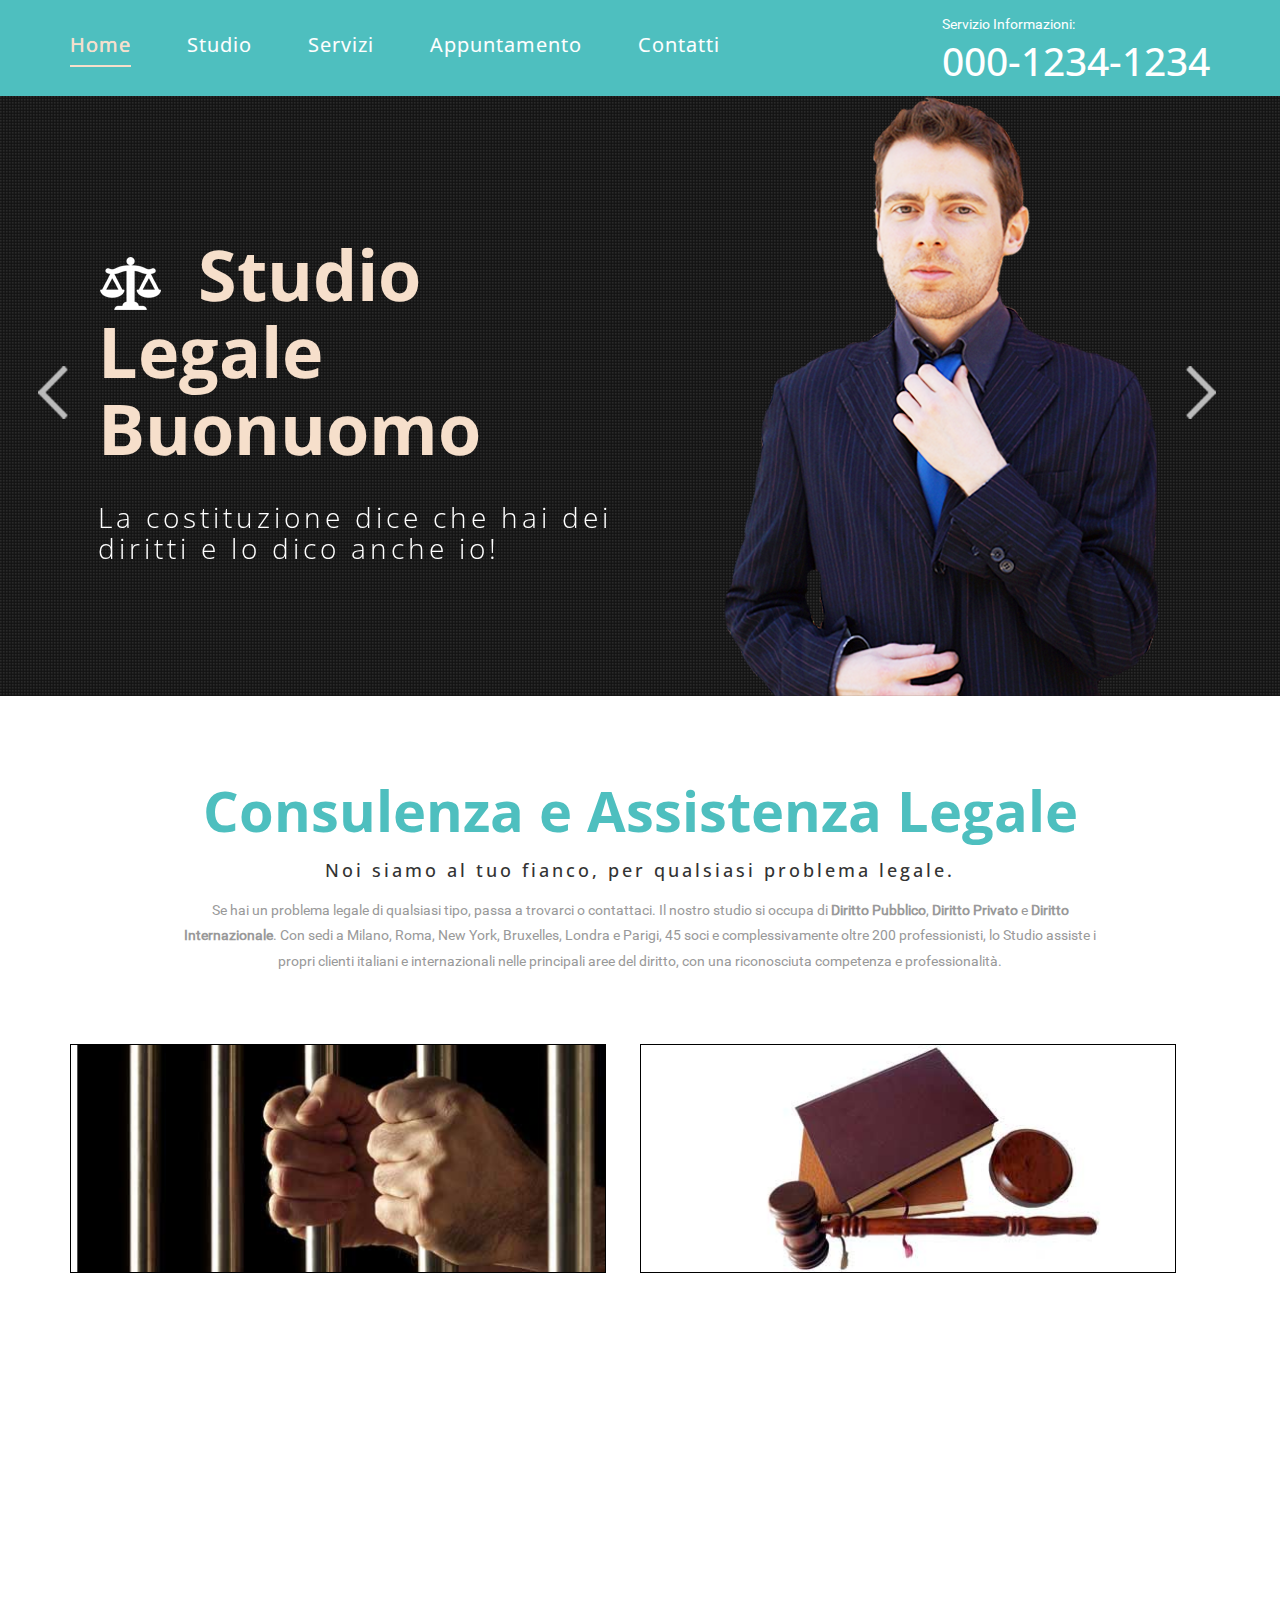
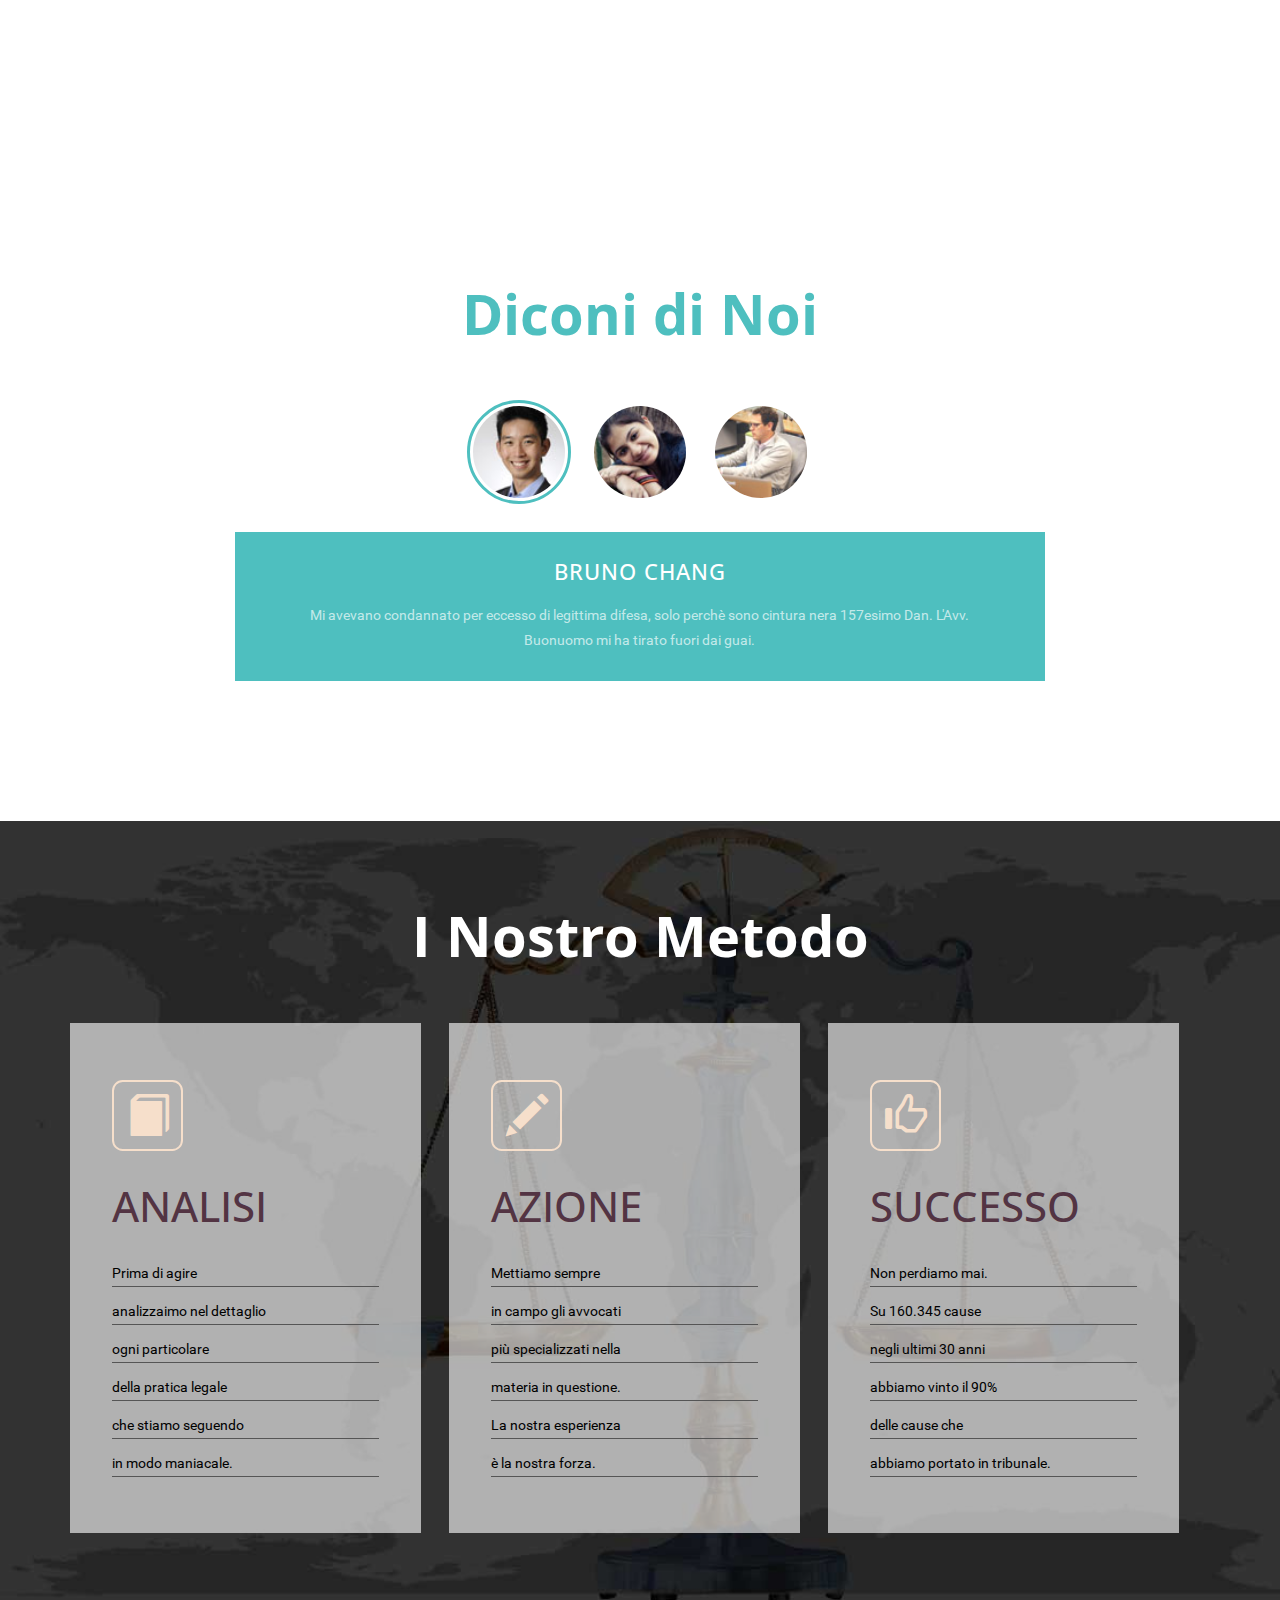
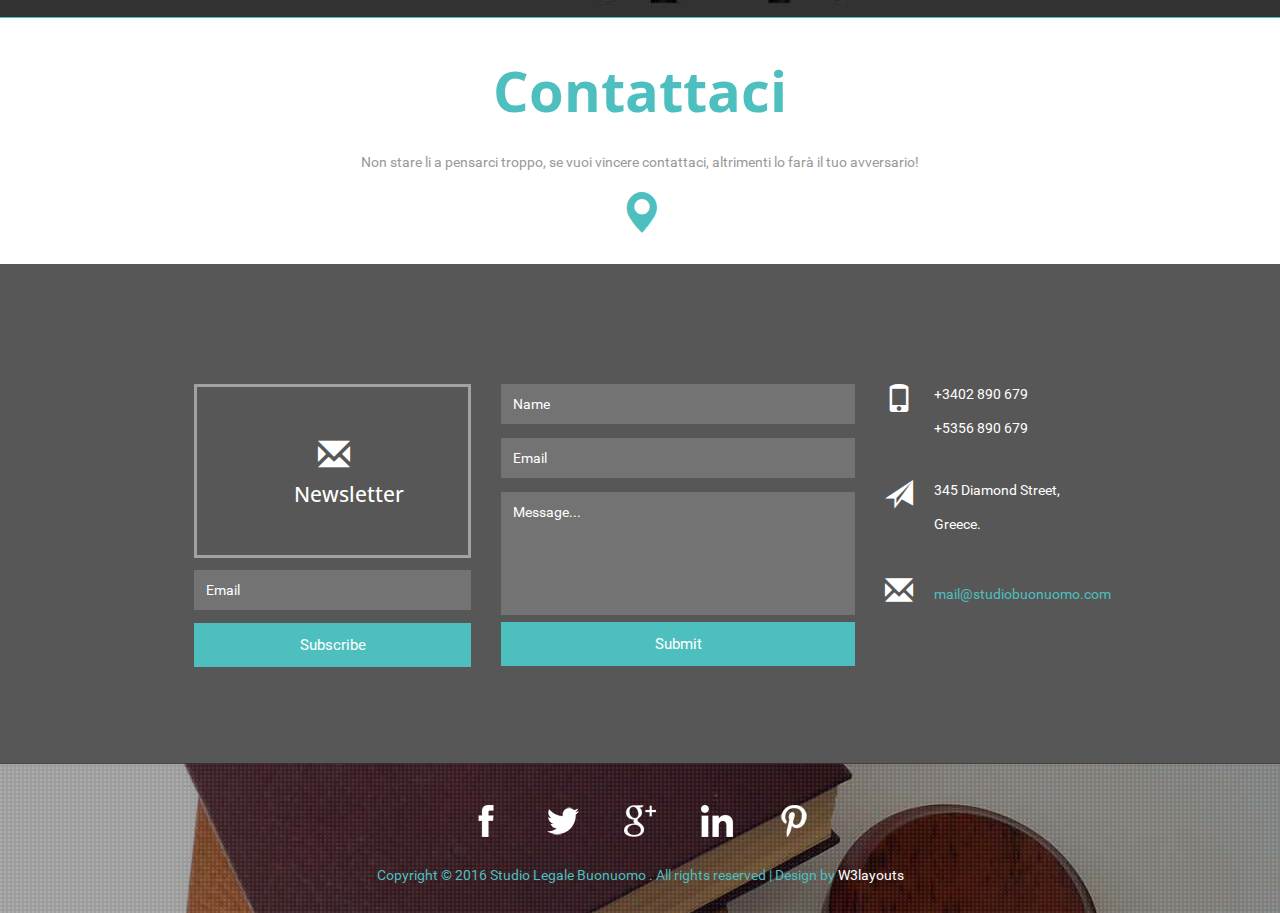
<file: professionisti/index.html>
<!--
Author: W3layouts
Author URL: http://w3layouts.com
License: Creative Commons Attribution 3.0 Unported
License URL: http://creativecommons.org/licenses/by/3.0/
-->
<!DOCTYPE html>
<html>
<head>
<title>Justice a Law Category Flat Bootstrap Responsive website Template | Home :: w3layouts</title>
<!-- Custom Theme files -->
<meta name="viewport" content="width=device-width, initial-scale=1">
<meta http-equiv="Content-Type" content="text/html; charset=utf-8" />
<meta name="keywords" content="Justice Responsive web template, Bootstrap Web Templates, Flat Web Templates, Android Compatible web template,
	Smartphone Compatible web template, free webdesigns for Nokia, Samsung, LG, SonyErricsson, Motorola web design" />
<script type="application/x-javascript"> addEventListener("load", function() { setTimeout(hideURLbar, 0); }, false); function hideURLbar(){ window.scrollTo(0,1); } </script>
<!-- //Custom Theme files -->
<link href="css/bootstrap.css" type="text/css" rel="stylesheet" media="all">
<link href="css/style.css" type="text/css" rel="stylesheet" media="all">
<!--web-fonts-->
<link href='//fonts.googleapis.com/css?family=Open+Sans+Condensed:300,700,300italic' rel='stylesheet' type='text/css'>
<!--//web-fonts-->
<!--js-->
<script src="js/jquery-1.11.1.min.js"></script>
<!-- //js -->
<!-- start-smoth-scrolling-->
<script type="text/javascript" src="js/move-top.js"></script>
<script type="text/javascript" src="js/easing.js"></script>
<script type="text/javascript">
		jQuery(document).ready(function($) {
			$(".scroll").click(function(event){
				event.preventDefault();

		$('html,body').animate({scrollTop:$(this.hash).offset().top},1000);
			});
		});
</script>
<!--//end-smoth-scrolling-->
<!--ResponsiveTabs-->
<script src="js/easyResponsiveTabs.js" type="text/javascript"></script>
	<script type="text/javascript">
		$(document).ready(function () {
			$('#horizontalTab').easyResponsiveTabs({
				type: 'default', //Types: default, vertical, accordion
				width: 'auto', //auto or any width like 600px
				fit: true   // 100% fit in a container
			});
		});
	</script>
<!--//ResponsiveTabs-->
</head>
<body>
	<!--navigation-->
	<div class="top-nav">
		<nav class="navbar navbar-default">
			<div class="container">
				<div class="navbar-header ">
					<button type="button" class="navbar-toggle collapsed" data-toggle="collapse" data-target="#bs-example-navbar-collapse-1">Menu

					</button>
				</div>
				<!-- Collect the nav links, forms, and other content for toggling -->
				<div class="collapse navbar-collapse" id="bs-example-navbar-collapse-1">
					<ul class="nav navbar-nav navbar-center cl-effect-11">
						<li><a href="index.html" class="active" data-hover="Home">Home</a></li>
						<li><a href="about.html" data-hover="Studio">Studio</a></li>
						<li><a href="services.html" data-hover="Servizi">Servizi</a></li>
						<li><a href="codes.html" data-hover="Appuntamento">Appuntamento</a></li>
						<li><a href="#contact" class="scroll" data-hover="Contatti">Contatti</a></li>
					</ul>
					<div class="clearfix"> </div>
				</div>
				<div class="header-info">
					<p>Servizio Informazioni:</p>
					<h4>000-1234-1234</h4>
				</div>
				<div class="clearfix"> </div>
			</div>
		</nav>
	</div>
	<!--//navigation-->
	<!--banner-->
	<div class="banner">
		<div class="container">
			<!--banner-info-->
			<div class="banner-info">
				<!--banner Slider starts Here-->
				<script src="js/responsiveslides.min.js"></script>
				<script>
					// You can also use "$(window).load(function() {"
					$(function () {
					  // Slideshow 3
					  $("#slider3").responsiveSlides({
						auto: false,
						pager: false,
						nav: true,
						speed: 500,
						namespace: "callbacks",
						before: function () {
						  $('.events').append("<li>before event fired.</li>");
						},
						after: function () {
						  $('.events').append("<li>after event fired.</li>");
						}
					  });

					});
				</script>
				<!--//End-slider-script-->
				<div  id="top" class="callbacks_container">
					<ul class="rslides" id="slider3">
						<li>
							<div class="bnr-text">
								<h1><a href="index.html"><span></span>Studio Legale Buonuomo</a></h1>
								<h2>La costituzione dice che hai dei diritti e lo dico anche io!</h2>
							</div>
							<div class="bnr-img">
								<img src="images/1.png" alt=""/>
							</div>
							<div class="clearfix"> </div>
						</li>
						<li>
							<div class="bnr-text">
							    <h1><a href="index.html"><span></span>Studio Legale Buonuomo</a></h1>
								<h2>Serve assistenza legale? Chiamaci!</h2>
							</div>
							<div class="bnr-img">
								<img src="images/2.png" alt=""/>
							</div>
							<div class="clearfix"> </div>
						</li>
					</ul>
				</div>
			</div>
		</div>
	</div>
	<!--//banner-->
	<!--welcome-->
	<div class="welcome">
		<div class="container">
			<h3 class="title">Consulenza e Assistenza Legale</h3>
			<div class="welcome-info">
				<h4>Noi siamo al tuo fianco, per qualsiasi problema legale.</h4>
				<p>Se hai un problema legale di qualsiasi tipo, passa a trovarci o contattaci. Il nostro studio si occupa di <strong>Diritto Pubblico</strong>, <strong>Diritto Privato</strong> e <strong>Diritto Internazionale</strong>. Con sedi a Milano, Roma, New York, Bruxelles, Londra e Parigi, 45 soci e complessivamente oltre 200 professionisti, lo Studio assiste i propri clienti italiani e internazionali nelle principali aree del diritto, con una riconosciuta competenza e professionalità.</p>
				<div class="welcome-info">
					<div class="col-md-6 welcome-grids">
						<img src="images/img1.jpg" alt=""/>
					</div>
					<div class="col-md-6 welcome-grids">
						<img src="images/img2.jpg" alt=""/>
					</div>
					<div class="clearfix"> </div>
				</div>
			</div>
		</div>
	</div>
	<!--//welcome-->
	<!--slid-->
	<div class="slid">
		<div class="container">
			<h3 class="title">Aree di Pratica</h3>
			<div class="slid-info">
				<div class="col-md-4 slid-grids">
					<div class="slid-grd">
						<ul>
							<li><span class="glyphicon glyphicon-chevron-right" aria-hidden="true"></span><a href="#">Diritto costituzionale</a></li>
							<li><span class="glyphicon glyphicon-chevron-right" aria-hidden="true"></span><a href="#">Diritto amministrativo</a></li>
							<li><span class="glyphicon glyphicon-chevron-right" aria-hidden="true"></span><a href="#">Diritto dell'Unione europea</a></li>
							<li><span class="glyphicon glyphicon-chevron-right" aria-hidden="true"></span><a href="#">Diritto penale</a></li>
							<li><span class="glyphicon glyphicon-chevron-right" aria-hidden="true"></span><a href="#">Diritto processuale civile</a></li>
						</ul>
					</div>
				</div>
				<div class="col-md-4 slid-grids">
					<div class="slid-grd">
						<ul>
							<li><span class="glyphicon glyphicon-chevron-right" aria-hidden="true"></span><a href="#">Diritto civile</a></li>
							<li><span class="glyphicon glyphicon-chevron-right" aria-hidden="true"></span><a href="#">Diritto di famiglia</a></li>
							<li><span class="glyphicon glyphicon-chevron-right" aria-hidden="true"></span><a href="#">Diritto commerciale</a></li>
							<li><span class="glyphicon glyphicon-chevron-right" aria-hidden="true"></span><a href="#">Diritto sindacale</a></li>
							<li><span class="glyphicon glyphicon-chevron-right" aria-hidden="true"></span><a href="#">Diritto successorio</a></li>
						</ul>
					</div>
				</div>
				<div class="col-md-4 slid-grids">
					<div class="slid-grd">
						<ul>
							<li><span class="glyphicon glyphicon-chevron-right" aria-hidden="true"></span><a href="#">Diritto internazionale privato</a></li>
							<li><span class="glyphicon glyphicon-chevron-right" aria-hidden="true"></span><a href="#">Diritto internazionale pubblico</a></li>
							<li><span class="glyphicon glyphicon-chevron-right" aria-hidden="true"></span><a href="#">Diritto penale internazionale</a></li>
							<li><span class="glyphicon glyphicon-chevron-right" aria-hidden="true"></span><a href="#">Diritto d'autore</a></li>
							<li><span class="glyphicon glyphicon-chevron-right" aria-hidden="true"></span><a href="#">Diritto industriale</a></li>
						</ul>
					</div>
				</div>
				<div class="clearfix"> </div>
			</div>
		</div>
	</div>
	<!--//slid-->
	<!--testimonials-->
	<div class="testimonials">
		<div class="container">
			<h3 class="title">Diconi di Noi</h3>
			<div class="sap_tabs">
				<div id="horizontalTab" style="display: block; width: 100%; margin: 0px;">
					<ul class="resp-tabs-list">
						<li class="resp-tab-item" aria-controls="tab_item-0" role="tab"><span><img src="images/img4.jpg" alt=""/></span></li>
						<li class="resp-tab-item" aria-controls="tab_item-1" role="tab"><span><img src="images/img5.jpg" alt=""/></span></li>
						<li class="resp-tab-item" aria-controls="tab_item-2" role="tab"><span><img src="images/img6.jpg" alt=""/></span></li>
						<div class="clear"></div>
					</ul>
					<div class="resp-tabs-container">
						<div class="tab-1 resp-tab-content" aria-labelledby="tab_item-0">
							<div class="view view-first">
								<h5>BRUNO CHANG</h5>
								<p>Mi avevano condannato per eccesso di legittima difesa, solo perchè sono cintura nera 157esimo Dan. L'Avv. Buonuomo mi ha tirato fuori dai guai.</p>
							</div>
						</div>
						<div class="tab-1 resp-tab-content" aria-labelledby="tab_item-1">
							<div class="view view-first">
								<h5>GIANNA GANDHI</h5>
								<p>Ho fatto uno sciopero della fame di 6 anni e non ho ottenuto nulla. L'Avv. Buonuomo ha vinto la causa in 27 secondi netti.</p>
							</div>
						</div>
						<div class="tab-1 resp-tab-content" aria-labelledby="tab_item-2">
							<div class="view view-first">
								<h5>GUIDO LAMOTO</h5>
								<p>Mi chiamo Guido la Moto e faccio l'autista. Per anni mi hanno preso in giro, ma ora l'Avv. Buonuomo ha fatto cambiare il mio cognome in "Comeuncieco". Grazie Avvocato!</p>
							</div>
						</div>
					</div>
				</div>
			</div>
		</div>
	</div>
	<!--//testimonials-->
	<!-- pricing-->
	<div class="pricing">
		<div class="container">
			<h3 class="title">I Nostro Metodo</h3>
			<div class="pricing-info">
				<div class="col-md-4 pricing-grids">
					<span class="glyphicon glyphicon-book" aria-hidden="true"></span>
					<h4>ANALISI</h4>
					<ul>
						<li><a href="#">Prima di agire</a></li>
						<li><a href="#">analizzaimo nel dettaglio</a></li>
						<li><a href="#">ogni particolare</a></li>
						<li><a href="#">della pratica legale</a></li>
						<li><a href="#">che stiamo seguendo</a></li>
						<li><a href="#">in modo maniacale.</a></li>
					</ul>
				</div>
				<div class="col-md-4 pricing-grids">
					<span class="glyphicon glyphicon-pencil" aria-hidden="true"></span>
					<h4>AZIONE</h4>
					<ul>
						<li><a href="#">Mettiamo sempre</a></li>
						<li><a href="#">in campo gli avvocati</a></li>
						<li><a href="#">più specializzati nella</a></li>
						<li><a href="#">materia in questione.</a></li>
						<li><a href="#">La nostra esperienza</a></li>
						<li><a href="#">è la nostra forza.</a></li>
					</ul>
				</div>
				<div class="col-md-4 pricing-grids">
					<span class="glyphicon glyphicon-thumbs-up" aria-hidden="true"></span>
					<h4>SUCCESSO</h4>
					<ul>
						<li><a href="#">Non perdiamo mai.</a></li>
						<li><a href="#">Su 160.345 cause </a></li>
						<li><a href="#">negli ultimi 30 anni</a></li>
						<li><a href="#">abbiamo vinto il 90%</a></li>
						<li><a href="#">delle cause che</a></li>
						<li><a href="#">abbiamo portato in tribunale.</a></li>
					</ul>
				</div>
				<div class="clearfix"> </div>
			</div>
		</div>
	</div>
	<!-- pricing-->
	<!-- contact -->
	<div class="contact-text" id="contact" >
		<div class="container">
			<h3 class="title">Contattaci</h3>
			<p>Non stare li a pensarci troppo, se vuoi vincere contattaci, altrimenti lo farà il tuo avversario!</p>
			<span class="glyphicon glyphicon-map-marker" aria-hidden="true"></span>
		</div>
	</div>
	<div class="contact">
		<div class="map">
			<iframe src="https://www.google.com/maps/embed?pb=!1m18!1m12!1m3!1d3144.899142009709!2d23.72354!3d37.979482999999995!2m3!1f0!2f0!3f0!3m2!1i1024!2i768!4f13.1!3m3!1m2!1s0x14a1bd238977fb45%3A0xbdf5a6106a003293!2sFashion+Workshop+by+Vicky+Kaya!5e0!3m2!1sen!2sin!4v1440569426817" allowfullscreen></iframe>
			<div class="map-color">
			</div>
		</div>
		<div class="contact-grids">
			<div class="col-md-4 contact-grid news-ltr">
				<div class="newsletter">
					<h3><span class="glyphicon glyphicon-envelope" aria-hidden="true"></span>Newsletter</h3>
				</div>
				<form>
					<input type="text" value="Email" onfocus="this.value = '';" onblur="if (this.value == '') {this.value = 'Email';}" required="">
					<input type="submit" value="Subscribe" >
				</form>
			</div>
			<div class="col-md-5 contact-grid">
				<form>
					<input type="text" value="Name" onfocus="this.value = '';" onblur="if (this.value == '') {this.value = 'Name';}" required="">
					<input type="text" value="Email" onfocus="this.value = '';" onblur="if (this.value == '') {this.value = 'Email';}" required="">
					<textarea type="text"  onfocus="this.value = '';" onblur="if (this.value == '') {this.value = 'Message...';}" required="">Message...</textarea>
					<input type="submit" value="Submit" >
				</form>
			</div>
			<div class="col-md-3 contact-grid">
				<div class="call">
					<div class="col-xs-2 contact-grdl">
						<span class="glyphicon glyphicon-phone" aria-hidden="true"></span>
					</div>
					<div class="col-xs-10 contact-grdr">
						<ul>
							<li>+3402 890 679</li>
							<li>+5356 890 679</li>
						</ul>
					</div>
					<div class="clearfix"> </div>
				</div>
				<div class="address">
					<div class="col-xs-2 contact-grdl">
						<span class="glyphicon glyphicon-send" aria-hidden="true"></span>
					</div>
					<div class="col-xs-10 contact-grdr">
						<ul>
							<li>345 Diamond Street,</li>
							<li>Greece.</li>
						</ul>
					</div>
					<div class="clearfix"> </div>
				</div>
				<div class="mail">
					<div class="col-xs-2 contact-grdl">
						<span class="glyphicon glyphicon-envelope" aria-hidden="true"></span>
					</div>
					<div class="col-xs-10 contact-grdr">
						<ul>
							<li><a href="mailto:example@mail.com">mail@studiobuonuomo.com</a></li>
						</ul>
					</div>
					<div class="clearfix"> </div>
				</div>
			</div>
			<div class="clearfix"> </div>
		</div>
	</div>
	<!--//contact-->
	<!--footer-->
	<div class="footer">
		<div class="footer-info">
			<div class="container">
				<div class="icons">
					<ul>
						<li><a href="#" data-toggle="tooltip" data-placement="top" title="Facebook"><img src="images/i1.png" alt=""/></a></li>
						<li><a href="#" data-toggle="tooltip" data-placement="top" title="Twitter"><img src="images/i2.png" alt=""/> </a></li>
						<li><a href="#" data-toggle="tooltip" data-placement="top" title="Google+"><img src="images/i3.png" alt=""/></a></li>
						<li><a href="#" data-toggle="tooltip" data-placement="top" title="LinkedIn"><img src="images/i4.png" alt=""/> </a></li>
						<li><a href="#" data-toggle="tooltip" data-placement="top" title="Pinterest"><img src="images/i5.png" alt=""/> </a></li>
					</ul>
					<script>$(function () {
					  $('[data-toggle="tooltip"]').tooltip()
					})</script>
				</div>
				<p>Copyright © 2016 Studio Legale Buonuomo . All rights reserved | Design by <a href="http://w3layouts.com">W3layouts</a></p>
			</div>
		</div>
	</div>
	<!--//footer-->
	<!--smooth-scrolling-of-move-up-->
	<script type="text/javascript">
		$(document).ready(function() {
			/*
			var defaults = {
				containerID: 'toTop', // fading element id
				containerHoverID: 'toTopHover', // fading element hover id
				scrollSpeed: 1200,
				easingType: 'linear'
			};
			*/

			$().UItoTop({ easingType: 'easeOutQuart' });

		});
	</script>
	<a href="#" id="toTop" style="display: block;"> <span id="toTopHover" style="opacity: 1;"> </span></a>
	<!--//smooth-scrolling-of-move-up-->
    <!-- Bootstrap core JavaScript
    ================================================== -->
    <!-- Placed at the end of the document so the pages load faster -->
    <script src="js/bootstrap.js"></script>
</body>
</html>
</file>
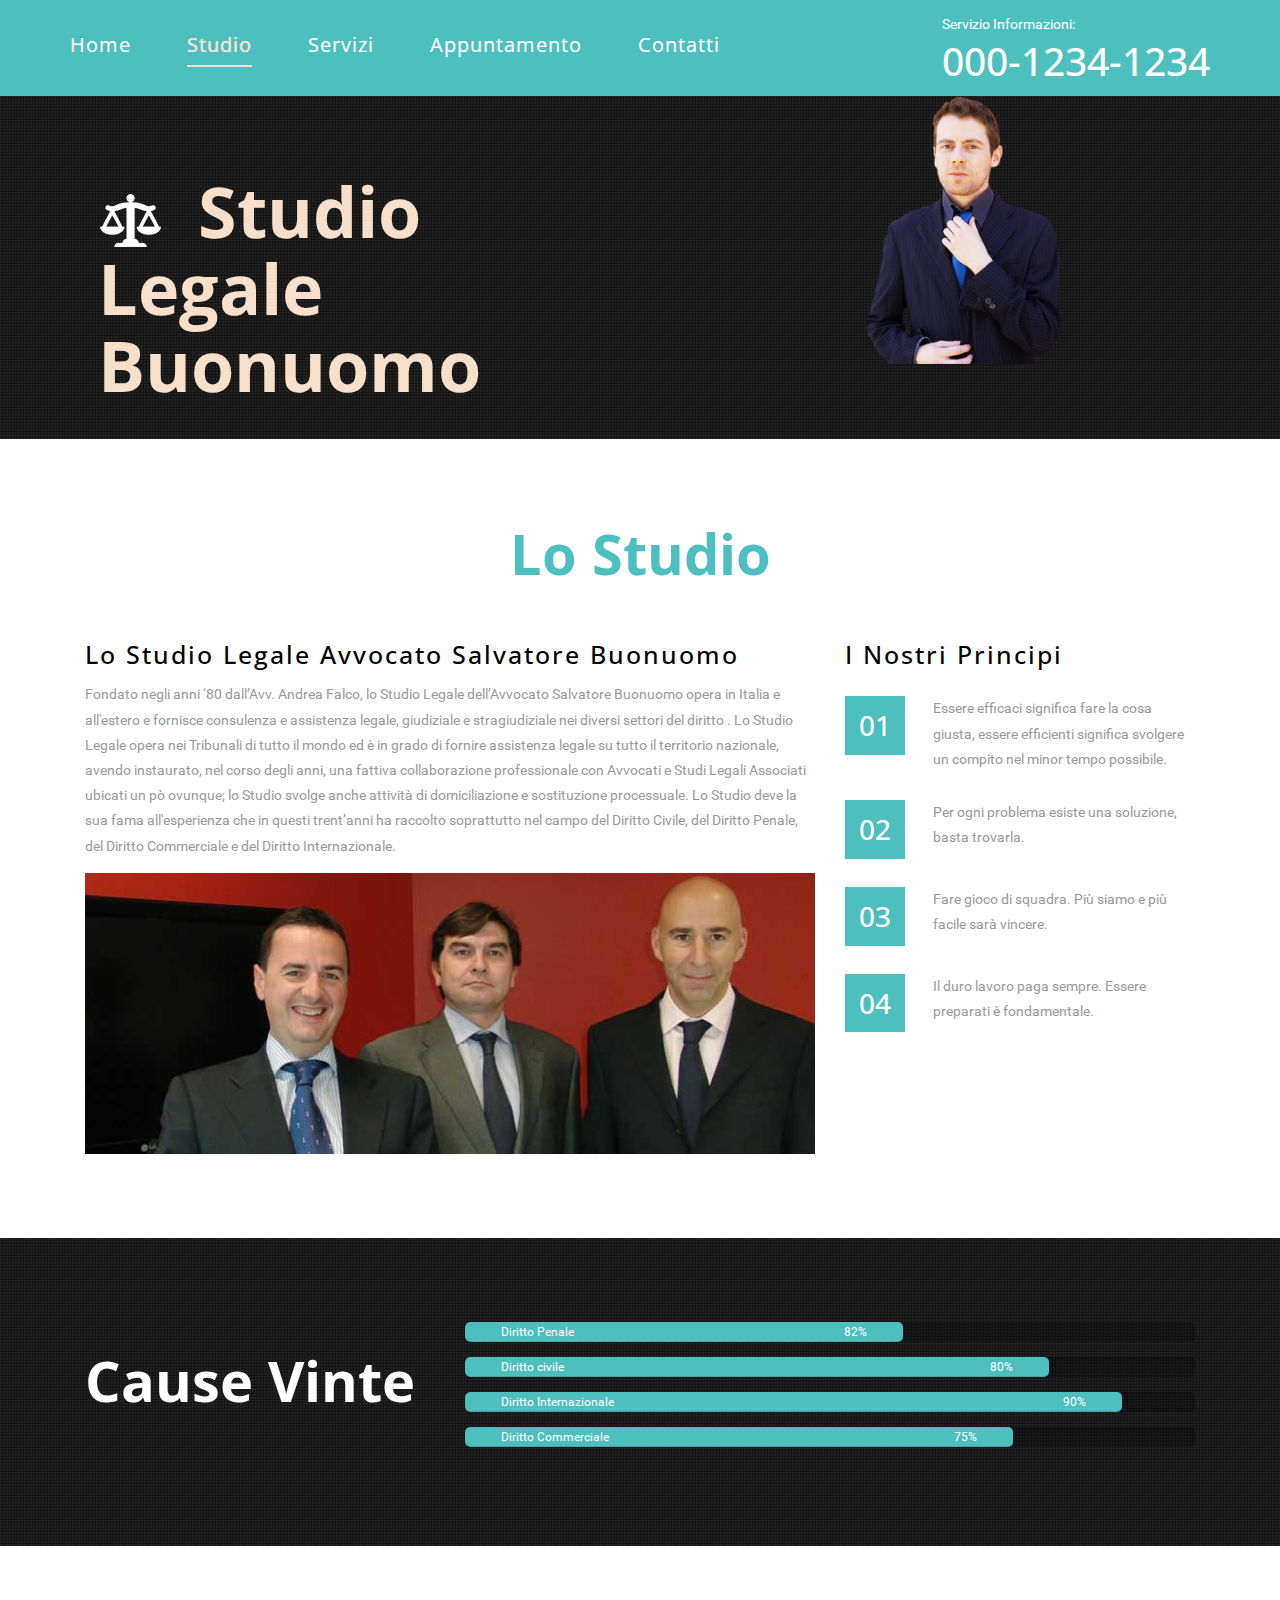
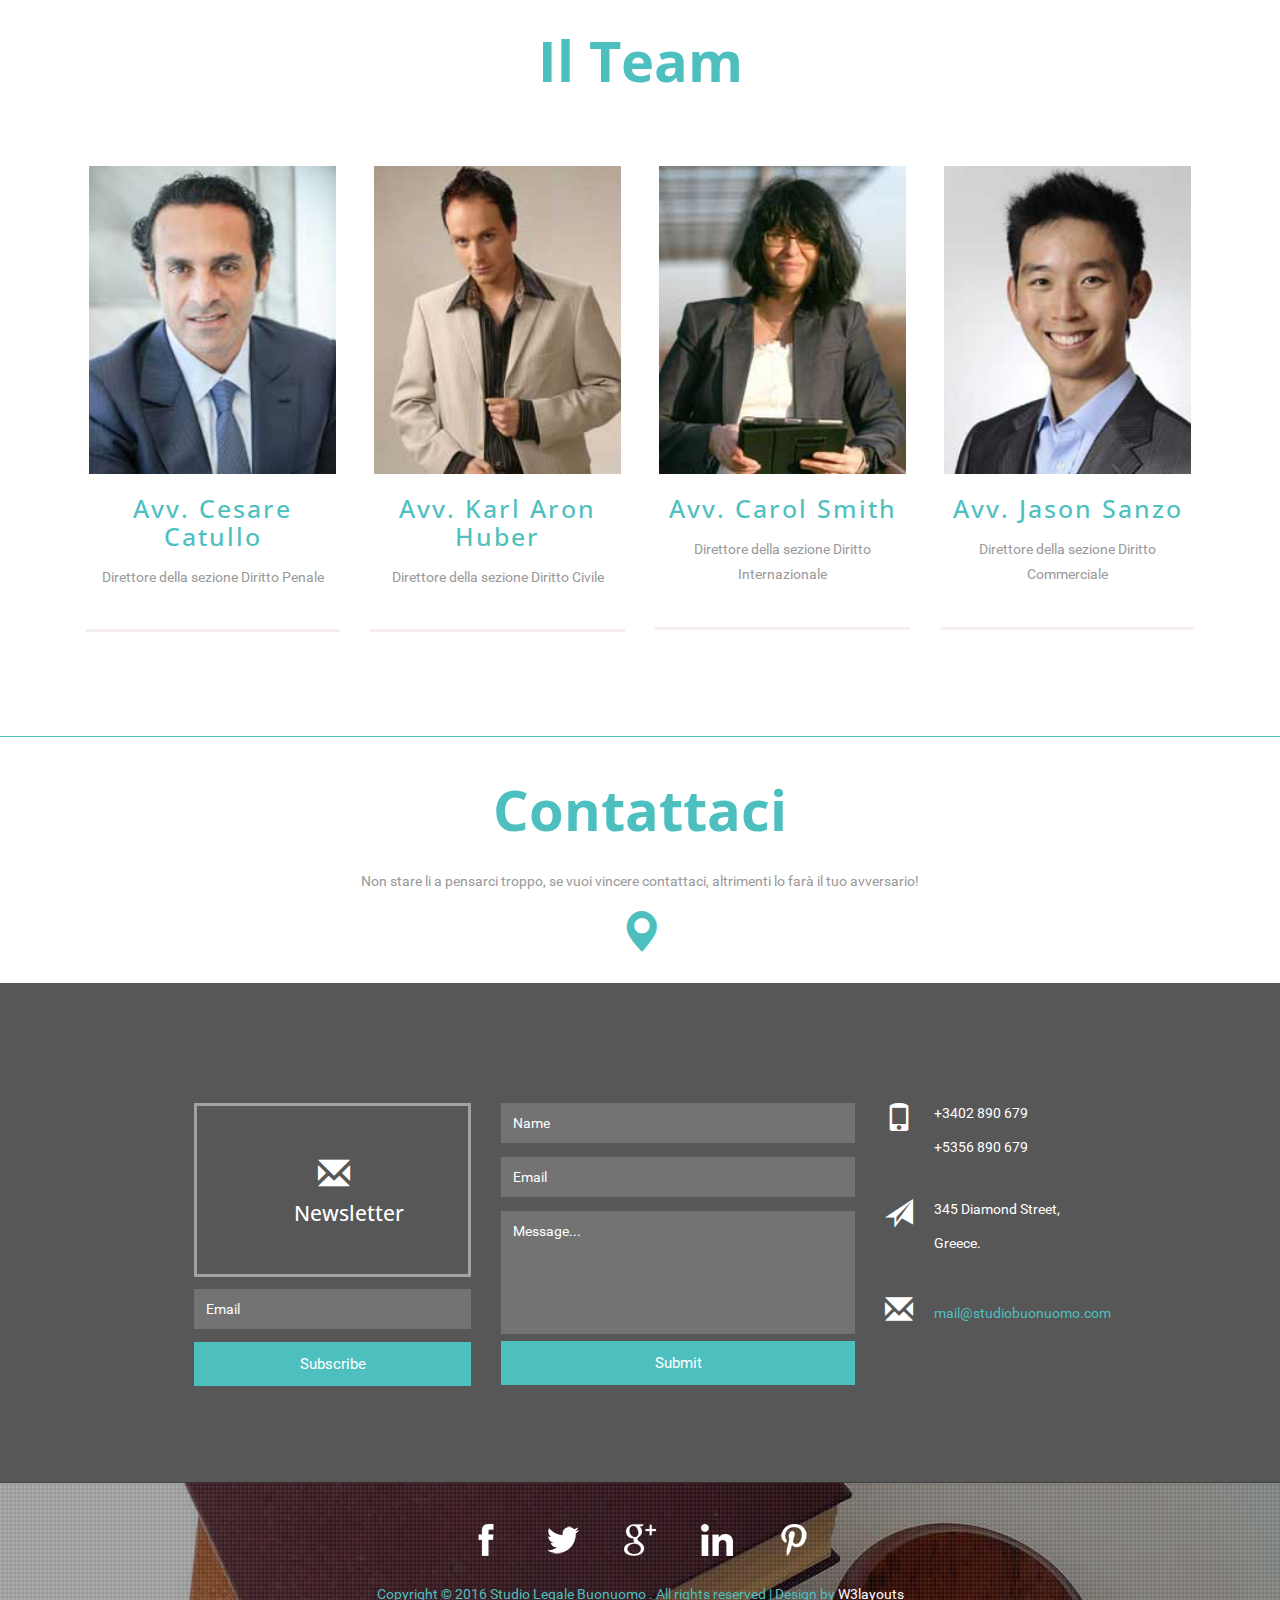
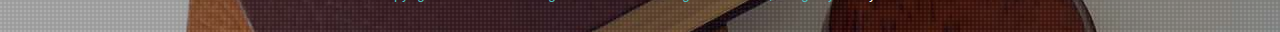
<file: professionisti/about.html>
<!--
Author: W3layouts
Author URL: http://w3layouts.com
License: Creative Commons Attribution 3.0 Unported
License URL: http://creativecommons.org/licenses/by/3.0/
-->
<!DOCTYPE html>
<html>
<head>
<title>Justice a Law Category Flat Bootstrap Responsive website Template | About :: w3layouts</title>
<!-- Custom Theme files -->
<meta name="viewport" content="width=device-width, initial-scale=1">
<meta http-equiv="Content-Type" content="text/html; charset=utf-8" />
<meta name="keywords" content="Justice Responsive web template, Bootstrap Web Templates, Flat Web Templates, Android Compatible web template,
	Smartphone Compatible web template, free webdesigns for Nokia, Samsung, LG, SonyErricsson, Motorola web design" />
<script type="application/x-javascript"> addEventListener("load", function() { setTimeout(hideURLbar, 0); }, false); function hideURLbar(){ window.scrollTo(0,1); } </script>
<!-- //Custom Theme files -->
<link href="css/bootstrap.css" type="text/css" rel="stylesheet" media="all">
<link href="css/style.css" type="text/css" rel="stylesheet" media="all">
<!--web-fonts-->
<link href='//fonts.googleapis.com/css?family=Open+Sans+Condensed:300,700,300italic' rel='stylesheet' type='text/css'>
<!--//web-fonts-->
<!-- js -->
<script src="js/jquery-1.11.1.min.js"></script>
<!-- //js -->
<!-- start-smoth-scrolling-->
<script type="text/javascript" src="js/move-top.js"></script>
<script type="text/javascript" src="js/easing.js"></script>
<script type="text/javascript">
		jQuery(document).ready(function($) {
			$(".scroll").click(function(event){
				event.preventDefault();

		$('html,body').animate({scrollTop:$(this.hash).offset().top},1000);
			});
		});
</script>
<!--//end-smoth-scrolling-->
</head>
<body>
	<!--navigation-->
	<div class="top-nav">
		<nav class="navbar navbar-default">
			<div class="container">
				<div class="navbar-header ">
					<button type="button" class="navbar-toggle collapsed" data-toggle="collapse" data-target="#bs-example-navbar-collapse-1">Menu

					</button>
				</div>
				<!-- Collect the nav links, forms, and other content for toggling -->
				<div class="collapse navbar-collapse" id="bs-example-navbar-collapse-1">
					<ul class="nav navbar-nav navbar-center cl-effect-11">
						<li><a href="index.html" data-hover="Home">Home</a></li>
						<li><a href="about.html" class="active" data-hover="Studio">Studio</a></li>
						<li><a href="services.html" data-hover="Servizi">Servizi</a></li>
						<li><a href="codes.html" data-hover="Appuntamento">Appuntamento</a></li>
						<li><a href="#contact" class="scroll" data-hover="Contatti">Contatti</a></li>
					</ul>
					<div class="clearfix"> </div>
				</div>
				<div class="header-info">
					<p>Servizio Informazioni:</p>
					<h4>000-1234-1234</h4>
				</div>
				<div class="clearfix"> </div>
			</div>
		</nav>
	</div>
	<!--//navigation-->
	<!--banner-->
	<div class="banner about-bnr">
		<div class="container">
			<!--banner-info-->
			<div class="bnr-text">
				<h1><a href="index.html"><span></span>Studio Legale Buonuomo</a></h1>
			</div>
			<div class="bnr-img about-bnr-img">
				<img src="images/1.png" alt=""/>
			</div>
			<div class="clearfix"> </div>
			<!--//banner-info-->
		</div>
	</div>
	<!--//banner-->
	<!--about-->
	<div class="about">
		<h3 class="title">Lo Studio</h3>
		<div class="container">
			<div class="about-info">
				<div class="col-md-8 about-grids">
					<h4>Lo Studio Legale Avvocato Salvatore Buonuomo</h4>
					<p>Fondato negli anni ‘80 dall’Avv. Andrea Falco, lo Studio Legale dell’Avvocato  Salvatore Buonuomo opera in Italia e all'estero e fornisce consulenza e assistenza legale, giudiziale e stragiudiziale nei diversi settori del diritto .
						Lo Studio Legale opera nei Tribunali di tutto il mondo ed è in grado di fornire assistenza legale su tutto il territorio nazionale, avendo instaurato, nel corso degli anni, una fattiva collaborazione professionale con Avvocati e Studi Legali Associati ubicati un pò ovunque; lo Studio svolge anche attività di domiciliazione e sostituzione processuale.
          	Lo Studio deve la sua fama all'esperienza che in questi trent’anni ha raccolto soprattutto nel campo del Diritto Civile, del  Diritto Penale, del Diritto Commerciale e del Diritto Internazionale.</p>
					<img src="images/img3.jpg" alt=""/>
				</div>
				<div class="col-md-4 about-grids">
					<h4>I Nostri Principi</h4>
					<div class="pince">
						<div class="pince-left">
							<h5>01</h5>
						</div>
						<div class="pince-right">
							<p>Essere efficaci significa fare la cosa giusta, essere efficienti significa svolgere un compito nel minor tempo possibile.</p>
						</div>
						<div class="clearfix"> </div>
					</div>
					<div class="pince">
						<div class="pince-left">
							<h5>02</h5>
						</div>
						<div class="pince-right">
							<p>Per ogni problema esiste una soluzione, basta trovarla.</p>
						</div>
						<div class="clearfix"> </div>
					</div>
					<div class="pince">
						<div class="pince-left">
							<h5>03</h5>
						</div>
						<div class="pince-right">
							<p>Fare gioco di squadra. Più siamo e più facile sarà vincere.</p>
						</div>
						<div class="clearfix"> </div>
					</div>
					<div class="pince">
						<div class="pince-left">
							<h5>04</h5>
						</div>
						<div class="pince-right">
							<p>Il duro lavoro paga sempre. Essere preparati è fondamentale.</p>
						</div>
						<div class="clearfix"> </div>
					</div>
				</div>
				<div class="clearfix"> </div>
			</div>
		</div>
	</div>
	<!--//about-->
	<!--skill-->
	<div class="skill">
		<div class="container">
			<div class="col-md-4 skill-grids">
				<h3 class="title">Cause Vinte</h3>
			</div>
			<div class="col-md-8 skill-grids">
				<div class="progress">
					<div class="progress-bar" role="progressbar" aria-valuenow="82" aria-valuemin="0" aria-valuemax="100" style="width: 60%;">
						<h6>Diritto Penale</h6> <p>82%</p>
					</div>
				</div>
				<div class="progress">
					<div class="progress-bar" role="progressbar" aria-valuenow="80" aria-valuemin="0" aria-valuemax="100" style="width: 80%;">
						<h6>Diritto civile</h6> <p>80%</p>
					</div>
				</div>
				<div class="progress">
					<div class="progress-bar" role="progressbar" aria-valuenow="90" aria-valuemin="0" aria-valuemax="100" style="width:90%;">
						<h6>Diritto Internazionale</h6> <p>90%</p>
					</div>
				</div>
				<div class="progress">
					<div class="progress-bar" role="progressbar" aria-valuenow="75" aria-valuemin="0" aria-valuemax="100" style="width: 75%;">
						<h6>Diritto Commerciale</h6> <p>75%</p>
					</div>
				</div>
			</div>
		</div>
	</div>
	<!--//skill-->
	<!--about-team-->
	<div class="about team">
		<div class="container">
			<h3 class="title">Il Team</h3>
			<div class="row team-row">
				<div class="col-md-3 team-grids">
					<div class="thumbnail team-thmnl">
						<img src="images/img7.jpg" class="img-responsive zoom-img" alt="...">
						<div class="caption">
							<h4><a href="#">Avv. Cesare Catullo</a></h4>
							<p>Direttore della sezione Diritto Penale</p>
						</div>
					</div>
				</div>
				<div class="col-md-3 team-grids">
					<div class="thumbnail team-thmnl">
						<img src="images/img8.jpg" class="img-responsive zoom-img" alt="...">
						<div class="caption">
							<h4><a href="#">Avv. Karl Aron Huber</a></h4>
							<p>Direttore della sezione Diritto Civile</p>
						</div>
					</div>
				</div>
				<div class="col-md-3 team-grids">
					<div class="thumbnail team-thmnl">
						<img src="images/img9.jpg" class="img-responsive zoom-img" alt="...">
						<div class="caption">
							<h4><a href="#">Avv. Carol Smith</a></h4>
							<p>Direttore della sezione Diritto Internazionale</p>
						</div>
					</div>
				</div>
				<div class="col-md-3 team-grids">
					<div class="thumbnail team-thmnl">
						<img src="images/img10.jpg" class="img-responsive zoom-img" alt="...">
						<div class="caption">
							<h4><a href="#">Avv. Jason Sanzo</a></h4>
							<p>Direttore della sezione Diritto Commerciale</p>
						</div>
					</div>
				</div>
				<div class="clearfix"> </div>
			</div>
		</div>
	</div>
	<!--//about-team-->
	<!--contact-->
	<div class="contact-text" id="contact" >
		<div class="container">
			<h3 class="title">Contattaci</h3>
			<p>Non stare li a pensarci troppo, se vuoi vincere contattaci, altrimenti lo farà il tuo avversario!</p>
			<span class="glyphicon glyphicon-map-marker" aria-hidden="true"></span>
		</div>
	</div>
	<div class="contact">
		<div class="map">
			<iframe src="https://www.google.com/maps/embed?pb=!1m18!1m12!1m3!1d3144.899142009709!2d23.72354!3d37.979482999999995!2m3!1f0!2f0!3f0!3m2!1i1024!2i768!4f13.1!3m3!1m2!1s0x14a1bd238977fb45%3A0xbdf5a6106a003293!2sFashion+Workshop+by+Vicky+Kaya!5e0!3m2!1sen!2sin!4v1440569426817" allowfullscreen></iframe>
			<div class="map-color">
			</div>
		</div>
		<div class="contact-grids">
			<div class="col-md-4 contact-grid news-ltr">
				<div class="newsletter">
					<h3><span class="glyphicon glyphicon-envelope" aria-hidden="true"></span>Newsletter</h3>
				</div>
				<form>
					<input type="text" value="Email" onfocus="this.value = '';" onblur="if (this.value == '') {this.value = 'Email';}" required="">
					<input type="submit" value="Subscribe" >
				</form>
			</div>
			<div class="col-md-5 contact-grid">
				<form>
					<input type="text" value="Name" onfocus="this.value = '';" onblur="if (this.value == '') {this.value = 'Name';}" required="">
					<input type="text" value="Email" onfocus="this.value = '';" onblur="if (this.value == '') {this.value = 'Email';}" required="">
					<textarea type="text"  onfocus="this.value = '';" onblur="if (this.value == '') {this.value = 'Message...';}" required="">Message...</textarea>
					<input type="submit" value="Submit" >
				</form>
			</div>
			<div class="col-md-3 contact-grid">
				<div class="call">
					<div class="col-xs-2 contact-grdl">
						<span class="glyphicon glyphicon-phone" aria-hidden="true"></span>
					</div>
					<div class="col-xs-10 contact-grdr">
						<ul>
							<li>+3402 890 679</li>
							<li>+5356 890 679</li>
						</ul>
					</div>
					<div class="clearfix"> </div>
				</div>
				<div class="address">
					<div class="col-xs-2 contact-grdl">
						<span class="glyphicon glyphicon-send" aria-hidden="true"></span>
					</div>
					<div class="col-xs-10 contact-grdr">
						<ul>
							<li>345 Diamond Street,</li>
							<li>Greece.</li>
						</ul>
					</div>
					<div class="clearfix"> </div>
				</div>
				<div class="mail">
					<div class="col-xs-2 contact-grdl">
						<span class="glyphicon glyphicon-envelope" aria-hidden="true"></span>
					</div>
					<div class="col-xs-10 contact-grdr">
						<ul>
							<li><a href="mailto:example@mail.com">mail@studiobuonuomo.com</a></li>
						</ul>
					</div>
					<div class="clearfix"> </div>
				</div>
			</div>
			<div class="clearfix"> </div>
		</div>
	</div>
	<!--//contact-->
	<!--footer-->
	<div class="footer">
		<div class="footer-info">
			<div class="container">
				<div class="icons">
					<ul>
						<li><a href="#" data-toggle="tooltip" data-placement="top" title="Facebook"><img src="images/i1.png" alt=""/></a></li>
						<li><a href="#" data-toggle="tooltip" data-placement="top" title="Twitter"><img src="images/i2.png" alt=""/> </a></li>
						<li><a href="#" data-toggle="tooltip" data-placement="top" title="Google+"><img src="images/i3.png" alt=""/></a></li>
						<li><a href="#" data-toggle="tooltip" data-placement="top" title="LinkedIn"><img src="images/i4.png" alt=""/> </a></li>
						<li><a href="#" data-toggle="tooltip" data-placement="top" title="Pinterest"><img src="images/i5.png" alt=""/> </a></li>
					</ul>
					<script>$(function () {
					  $('[data-toggle="tooltip"]').tooltip()
					})</script>
				</div>
				<p>Copyright © 2016 Studio Legale Buonuomo . All rights reserved | Design by <a href="http://w3layouts.com">W3layouts</a></p>
			</div>
		</div>
	</div>
	<!--//footer-->
	<!--smooth-scrolling-of-move-up-->
	<script type="text/javascript">
		$(document).ready(function() {
			/*
			var defaults = {
				containerID: 'toTop', // fading element id
				containerHoverID: 'toTopHover', // fading element hover id
				scrollSpeed: 1200,
				easingType: 'linear'
			};
			*/

			$().UItoTop({ easingType: 'easeOutQuart' });

		});
	</script>
	<a href="#" id="toTop" style="display: block;"> <span id="toTopHover" style="opacity: 1;"> </span></a>
	<!--//smooth-scrolling-of-move-up-->
    <!-- Bootstrap core JavaScript
    ================================================== -->
    <!-- Placed at the end of the document so the pages load faster -->
    <script src="js/bootstrap.js"></script>
</body>
</html>
</file>
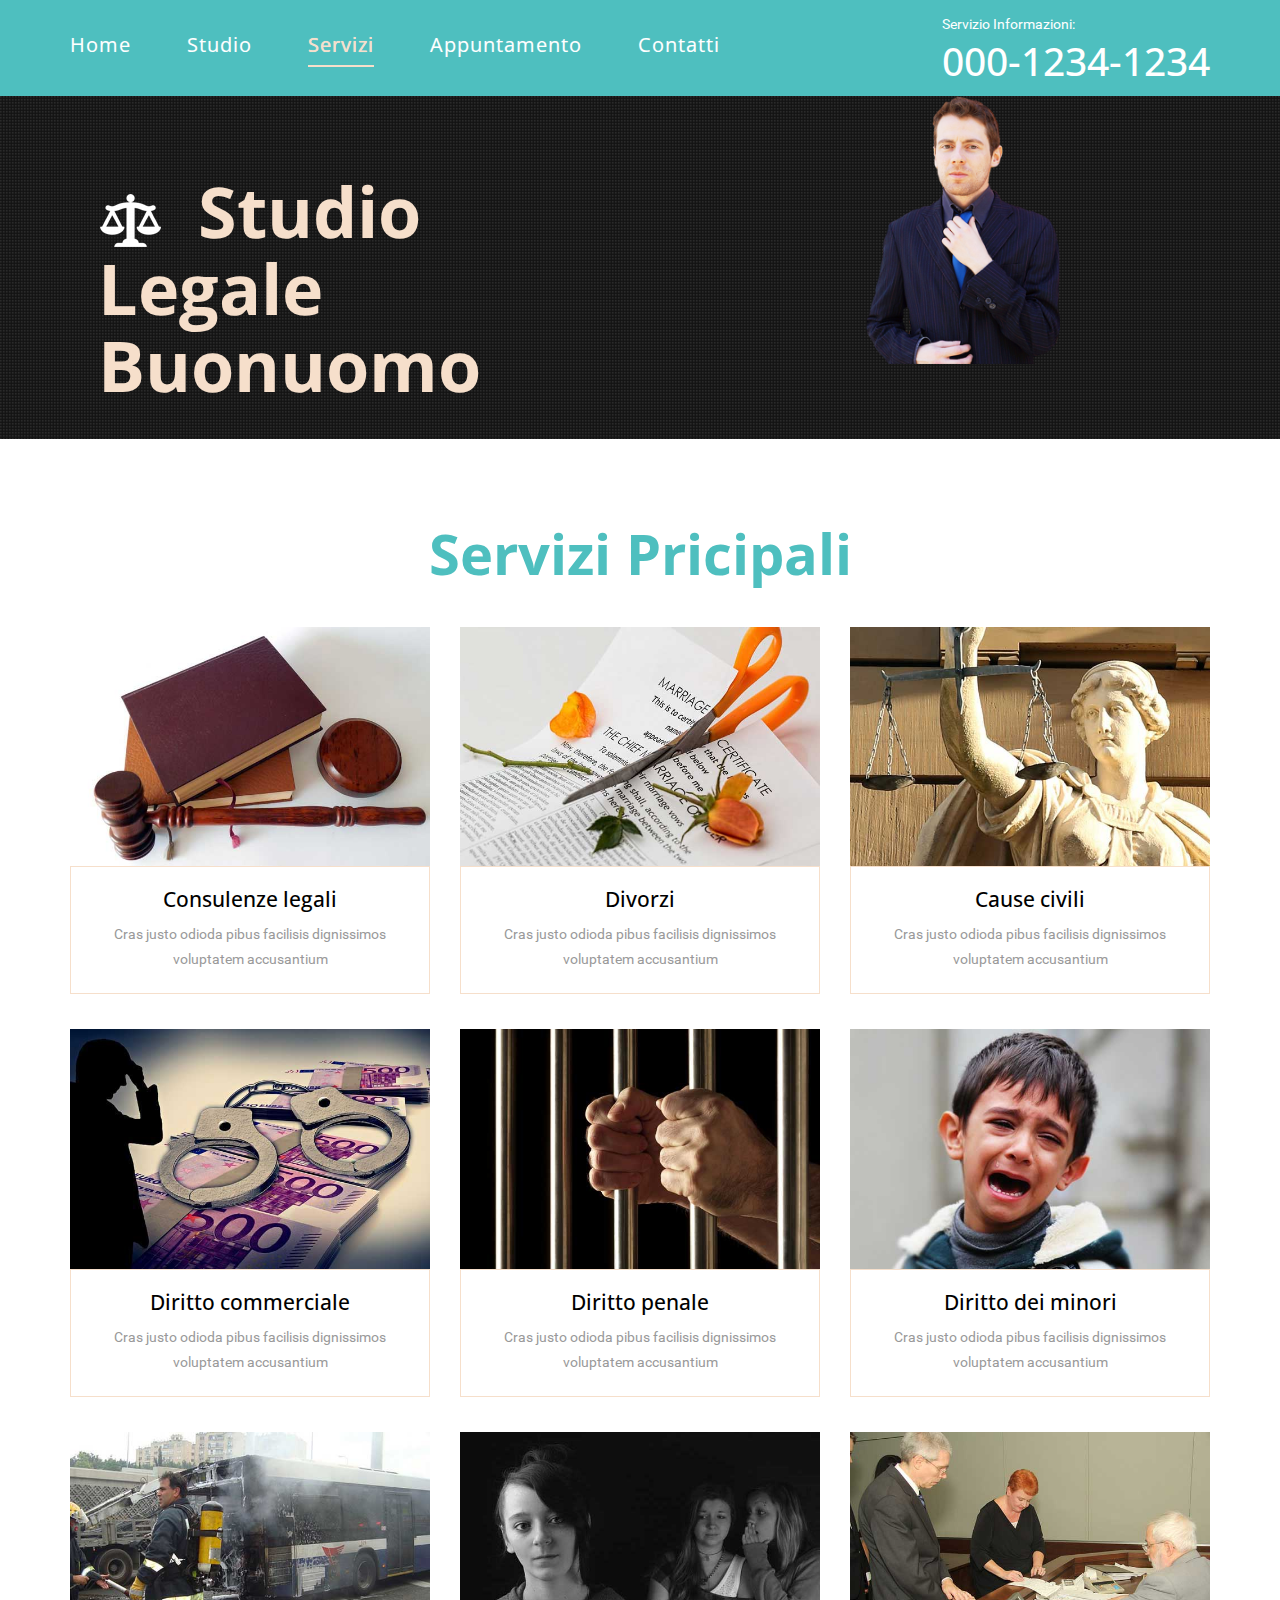
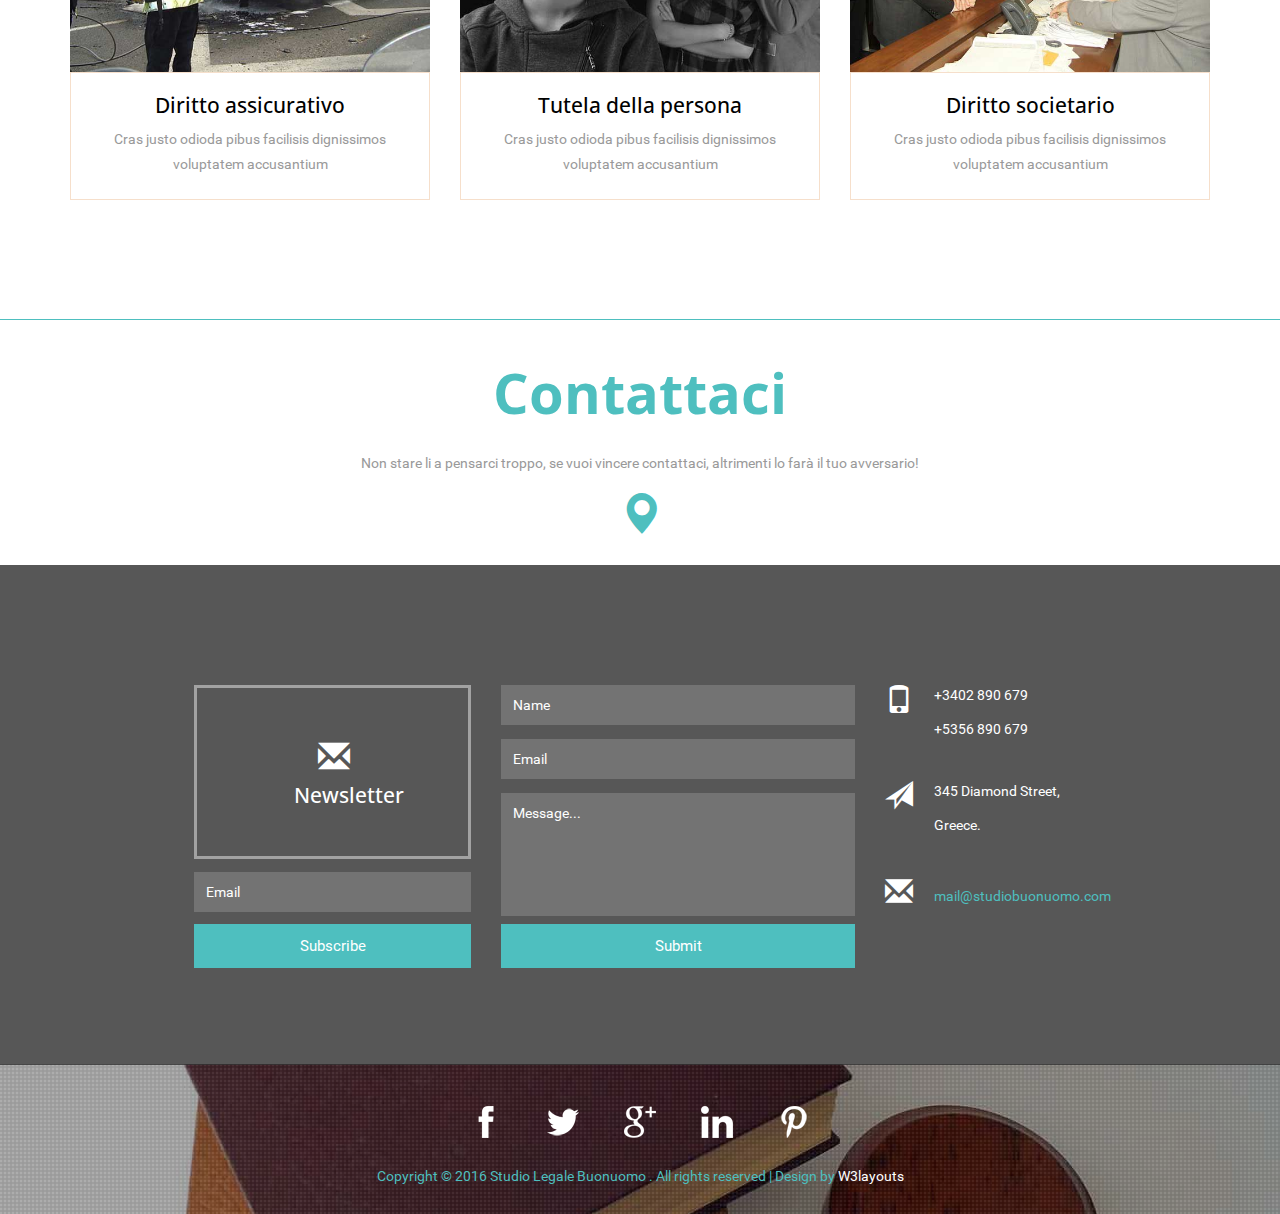
<file: professionisti/services.html>
<!--
Author: W3layouts
Author URL: http://w3layouts.com
License: Creative Commons Attribution 3.0 Unported
License URL: http://creativecommons.org/licenses/by/3.0/
-->
<!DOCTYPE html>
<html>
<head>
<title>Justice a Law Category Flat 	Bootstrap Responsive website Template | Services:: w3layouts</title>
<!-- Custom Theme files -->
<meta name="viewport" content="width=device-width, initial-scale=1">
<meta http-equiv="Content-Type" content="text/html; charset=utf-8" />
<meta name="keywords" content="Justice Responsive web template, Bootstrap Web Templates, Flat Web Templates, Android Compatible web template,
	Smartphone Compatible web template, free webdesigns for Nokia, Samsung, LG, SonyErricsson, Motorola web design" />
<script type="application/x-javascript"> addEventListener("load", function() { setTimeout(hideURLbar, 0); }, false); function hideURLbar(){ window.scrollTo(0,1); } </script>
<!-- //Custom Theme files -->
<link href="css/bootstrap.css" type="text/css" rel="stylesheet" media="all">
<link href="css/style.css" type="text/css" rel="stylesheet" media="all">
<link rel="stylesheet" href="css/chocolat.css" type="text/css" media="screen">
<!--web-fonts-->
<link href='//fonts.googleapis.com/css?family=Open+Sans+Condensed:300,700,300italic' rel='stylesheet' type='text/css'>
<!--//web-fonts-->
<!-- js -->
<script src="js/jquery-1.11.1.min.js"></script>
<!-- //js -->
<!-- start-smoth-scrolling-->
<script type="text/javascript" src="js/move-top.js"></script>
<script type="text/javascript" src="js/easing.js"></script>
<script type="text/javascript">
		jQuery(document).ready(function($) {
			$(".scroll").click(function(event){
				event.preventDefault();

		$('html,body').animate({scrollTop:$(this.hash).offset().top},1000);
			});
		});
</script>
<!--//end-smoth-scrolling-->
</head>
<body>
	<!--navigation-->
	<div class="top-nav">
		<nav class="navbar navbar-default">
			<div class="container">
				<div class="navbar-header ">
					<button type="button" class="navbar-toggle collapsed" data-toggle="collapse" data-target="#bs-example-navbar-collapse-1">Menu

					</button>
				</div>
				<!-- Collect the nav links, forms, and other content for toggling -->
				<div class="collapse navbar-collapse" id="bs-example-navbar-collapse-1">
					<ul class="nav navbar-nav navbar-center cl-effect-11">
						<li><a href="index.html" data-hover="Home">Home</a></li>
						<li><a href="about.html" data-hover="Studio">Studio</a></li>
						<li><a href="services.html" class="active" data-hover="Servizi">Servizi</a></li>
						<li><a href="codes.html" data-hover="Appuntamento">Appuntamento</a></li>
						<li><a href="#contact" class="scroll" data-hover="Contatti">Contatti</a></li>
					</ul>
					<div class="clearfix"> </div>
				</div>
				<div class="header-info">
					<p>Servizio Informazioni:</p>
					<h4>000-1234-1234</h4>
				</div>
				<div class="clearfix"> </div>
			</div>
		</nav>
	</div>
	<!--//navigation-->
	<!--banner-->
	<div class="banner about-bnr">
		<div class="container">
			<!--banner-info-->
			<div class="bnr-text">
				<h1><a href="index.html"><span></span>Studio Legale Buonuomo</a></h1>
			</div>
			<div class="bnr-img about-bnr-img">
				<img src="images/1.png" alt=""/>
			</div>
			<div class="clearfix"> </div>
			<!--//banner-info-->
		</div>
	</div>
	<!--//banner-->
	<!--services-->
	<div class="services">
		<div class="container">
			<h3 class="title">Servizi Pricipali</h3>
			<div class="row services-info">
				<div class="col-sm-6 col-md-4 services-grids">
					<div class="thumbnail">
						<div class="moments-bottom">
							<a href="images/img11.jpg">
								<img src="images/img11.jpg" class="img-responsive zoom-img " alt="">
							</a>
						</div>
						<div class="caption services-caption">
							<h4><a href="single.html">Consulenze legali</a></h4>
							<p>Cras justo odioda pibus facilisis dignissimos voluptatem accusantium</p>
						</div>
					</div>
				</div>
				<div class="col-sm-6 col-md-4 services-grids">
					<div class="thumbnail">
						<div class="moments-bottom">
							<a href="images/img12.jpg">
								<img src="images/img12.jpg" class="img-responsive zoom-img " alt="">
							</a>
						</div>
						<div class="caption services-caption">
							<h4><a href="single.html">Divorzi</a></h4>
							<p>Cras justo odioda pibus facilisis dignissimos voluptatem accusantium</p>
						</div>
					</div>
				</div>
				<div class="col-sm-6 col-md-4 services-grids">
					<div class="thumbnail">
						<div class="moments-bottom">
							<a href="images/img13.jpg">
								<img src="images/img13.jpg" class="img-responsive zoom-img " alt="">
							</a>
						</div>
						<div class="caption services-caption">
							<h4><a href="single.html">Cause civili</a></h4>
							<p>Cras justo odioda pibus facilisis dignissimos voluptatem accusantium</p>
						</div>
					</div>
				</div>
				<div class="col-sm-6 col-md-4 services-grids">
					<div class="thumbnail">
						<div class="moments-bottom">
							<a href="images/img14.jpg">
								<img src="images/img14.jpg" class="img-responsive zoom-img " alt="">
							</a>
						</div>
						<div class="caption services-caption">
							<h4><a href="single.html">Diritto commerciale</a></h4>
							<p>Cras justo odioda pibus facilisis dignissimos voluptatem accusantium</p>
						</div>
					</div>
				</div>
				<div class="col-sm-6 col-md-4 services-grids">
					<div class="thumbnail">
						<div class="moments-bottom">
							<a href="images/img15.jpg">
								<img src="images/img15.jpg" class="img-responsive zoom-img " alt="">
							</a>
						</div>
						<div class="caption services-caption">
							<h4><a href="single.html">Diritto penale</a></h4>
							<p>Cras justo odioda pibus facilisis dignissimos voluptatem accusantium</p>
						</div>
					</div>
				</div>
				<div class="col-sm-6 col-md-4 services-grids">
					<div class="thumbnail">
						<div class="moments-bottom">
							<a href="images/img16.jpg">
								<img src="images/img16.jpg" class="img-responsive zoom-img " alt="">
							</a>
						</div>
						<div class="caption services-caption">
							<h4><a href="single.html">Diritto dei minori</a></h4>
							<p>Cras justo odioda pibus facilisis dignissimos voluptatem accusantium</p>
						</div>
					</div>
				</div>
				<div class="col-sm-6 col-md-4 services-grids">
					<div class="thumbnail">
						<div class="moments-bottom">
							<a href="images/img17.jpg">
								<img src="images/img17.jpg" class="img-responsive zoom-img " alt="">
							</a>
						</div>
						<div class="caption services-caption">
							<h4><a href="single.html">Diritto assicurativo</a></h4>
							<p>Cras justo odioda pibus facilisis dignissimos voluptatem accusantium</p>
						</div>
					</div>
				</div>
				<div class="col-sm-6 col-md-4 services-grids">
					<div class="thumbnail">
						<div class="moments-bottom">
							<a href="images/img18.jpg">
								<img src="images/img18.jpg" class="img-responsive zoom-img " alt="">
							</a>
						</div>
						<div class="caption services-caption">
							<h4><a href="single.html">Tutela della persona</a></h4>
							<p>Cras justo odioda pibus facilisis dignissimos voluptatem accusantium</p>
						</div>
					</div>
				</div>
				<div class="col-sm-6 col-md-4 services-grids">
					<div class="thumbnail">
						<div class="moments-bottom">
							<a href="images/img19.jpg">
								<img src="images/img19.jpg" class="img-responsive zoom-img " alt="">
							</a>
						</div>
						<div class="caption services-caption">
							<h4><a href="single.html">Diritto societario</a></h4>
							<p>Cras justo odioda pibus facilisis dignissimos voluptatem accusantium</p>
						</div>
					</div>
				</div>
				<div class="clearfix"> </div>
			</div>
			<!--light-box-js -->
				<script src="js/jquery.chocolat.js"></script>
				<!--light-box-files -->
				<script type="text/javascript">
				$(function() {
					$('.moments-bottom a').Chocolat();
				});
				</script>
			<!--//end-gallery js-->
		</div>
	</div>
	<!--contact-->
	<div class="contact-text" id="contact" >
		<div class="container">
			<h3 class="title">Contattaci</h3>
			<p>Non stare li a pensarci troppo, se vuoi vincere contattaci, altrimenti lo farà il tuo avversario!</p>
			<span class="glyphicon glyphicon-map-marker" aria-hidden="true"></span>
		</div>
	</div>
	<div class="contact">
		<div class="map">
			<iframe src="https://www.google.com/maps/embed?pb=!1m18!1m12!1m3!1d3144.899142009709!2d23.72354!3d37.979482999999995!2m3!1f0!2f0!3f0!3m2!1i1024!2i768!4f13.1!3m3!1m2!1s0x14a1bd238977fb45%3A0xbdf5a6106a003293!2sFashion+Workshop+by+Vicky+Kaya!5e0!3m2!1sen!2sin!4v1440569426817" allowfullscreen></iframe>
			<div class="map-color">
			</div>
		</div>
		<div class="contact-grids">
			<div class="col-md-4 contact-grid news-ltr">
				<div class="newsletter">
					<h3><span class="glyphicon glyphicon-envelope" aria-hidden="true"></span>Newsletter</h3>
				</div>
				<form>
					<input type="text" value="Email" onfocus="this.value = '';" onblur="if (this.value == '') {this.value = 'Email';}" required="">
					<input type="submit" value="Subscribe" >
				</form>
			</div>
			<div class="col-md-5 contact-grid">
				<form>
					<input type="text" value="Name" onfocus="this.value = '';" onblur="if (this.value == '') {this.value = 'Name';}" required="">
					<input type="text" value="Email" onfocus="this.value = '';" onblur="if (this.value == '') {this.value = 'Email';}" required="">
					<textarea type="text"  onfocus="this.value = '';" onblur="if (this.value == '') {this.value = 'Message...';}" required="">Message...</textarea>
					<input type="submit" value="Submit" >
				</form>
			</div>
			<div class="col-md-3 contact-grid">
				<div class="call">
					<div class="col-xs-2 contact-grdl">
						<span class="glyphicon glyphicon-phone" aria-hidden="true"></span>
					</div>
					<div class="col-xs-10 contact-grdr">
						<ul>
							<li>+3402 890 679</li>
							<li>+5356 890 679</li>
						</ul>
					</div>
					<div class="clearfix"> </div>
				</div>
				<div class="address">
					<div class="col-xs-2 contact-grdl">
						<span class="glyphicon glyphicon-send" aria-hidden="true"></span>
					</div>
					<div class="col-xs-10 contact-grdr">
						<ul>
							<li>345 Diamond Street,</li>
							<li>Greece.</li>
						</ul>
					</div>
					<div class="clearfix"> </div>
				</div>
				<div class="mail">
					<div class="col-xs-2 contact-grdl">
						<span class="glyphicon glyphicon-envelope" aria-hidden="true"></span>
					</div>
					<div class="col-xs-10 contact-grdr">
						<ul>
							<li><a href="mailto:example@mail.com">mail@studiobuonuomo.com</a></li>
						</ul>
					</div>
					<div class="clearfix"> </div>
				</div>
			</div>
			<div class="clearfix"> </div>
		</div>
	</div>
	<!--//contact-->
	<!--footer-->
	<div class="footer">
		<div class="footer-info">
			<div class="container">
				<div class="icons">
					<ul>
						<li><a href="#" data-toggle="tooltip" data-placement="top" title="Facebook"><img src="images/i1.png" alt=""/></a></li>
						<li><a href="#" data-toggle="tooltip" data-placement="top" title="Twitter"><img src="images/i2.png" alt=""/> </a></li>
						<li><a href="#" data-toggle="tooltip" data-placement="top" title="Google+"><img src="images/i3.png" alt=""/></a></li>
						<li><a href="#" data-toggle="tooltip" data-placement="top" title="LinkedIn"><img src="images/i4.png" alt=""/> </a></li>
						<li><a href="#" data-toggle="tooltip" data-placement="top" title="Pinterest"><img src="images/i5.png" alt=""/> </a></li>
					</ul>
					<script>$(function () {
					  $('[data-toggle="tooltip"]').tooltip()
					})</script>
				</div>
				<p>Copyright © 2016 Studio Legale Buonuomo . All rights reserved | Design by <a href="http://w3layouts.com">W3layouts</a></p>
			</div>
		</div>
	</div>
	<!--//footer-->
	<!--smooth-scrolling-of-move-up-->
	<script type="text/javascript">
		$(document).ready(function() {
			/*
			var defaults = {
				containerID: 'toTop', // fading element id
				containerHoverID: 'toTopHover', // fading element hover id
				scrollSpeed: 1200,
				easingType: 'linear'
			};
			*/

			$().UItoTop({ easingType: 'easeOutQuart' });

		});
	</script>
	<a href="#" id="toTop" style="display: block;"> <span id="toTopHover" style="opacity: 1;"> </span></a>
	<!--//smooth-scrolling-of-move-up-->
    <!-- Bootstrap core JavaScript
    ================================================== -->
    <!-- Placed at the end of the document so the pages load faster -->
    <script src="js/bootstrap.js"></script>
</body>
</html>
</file>
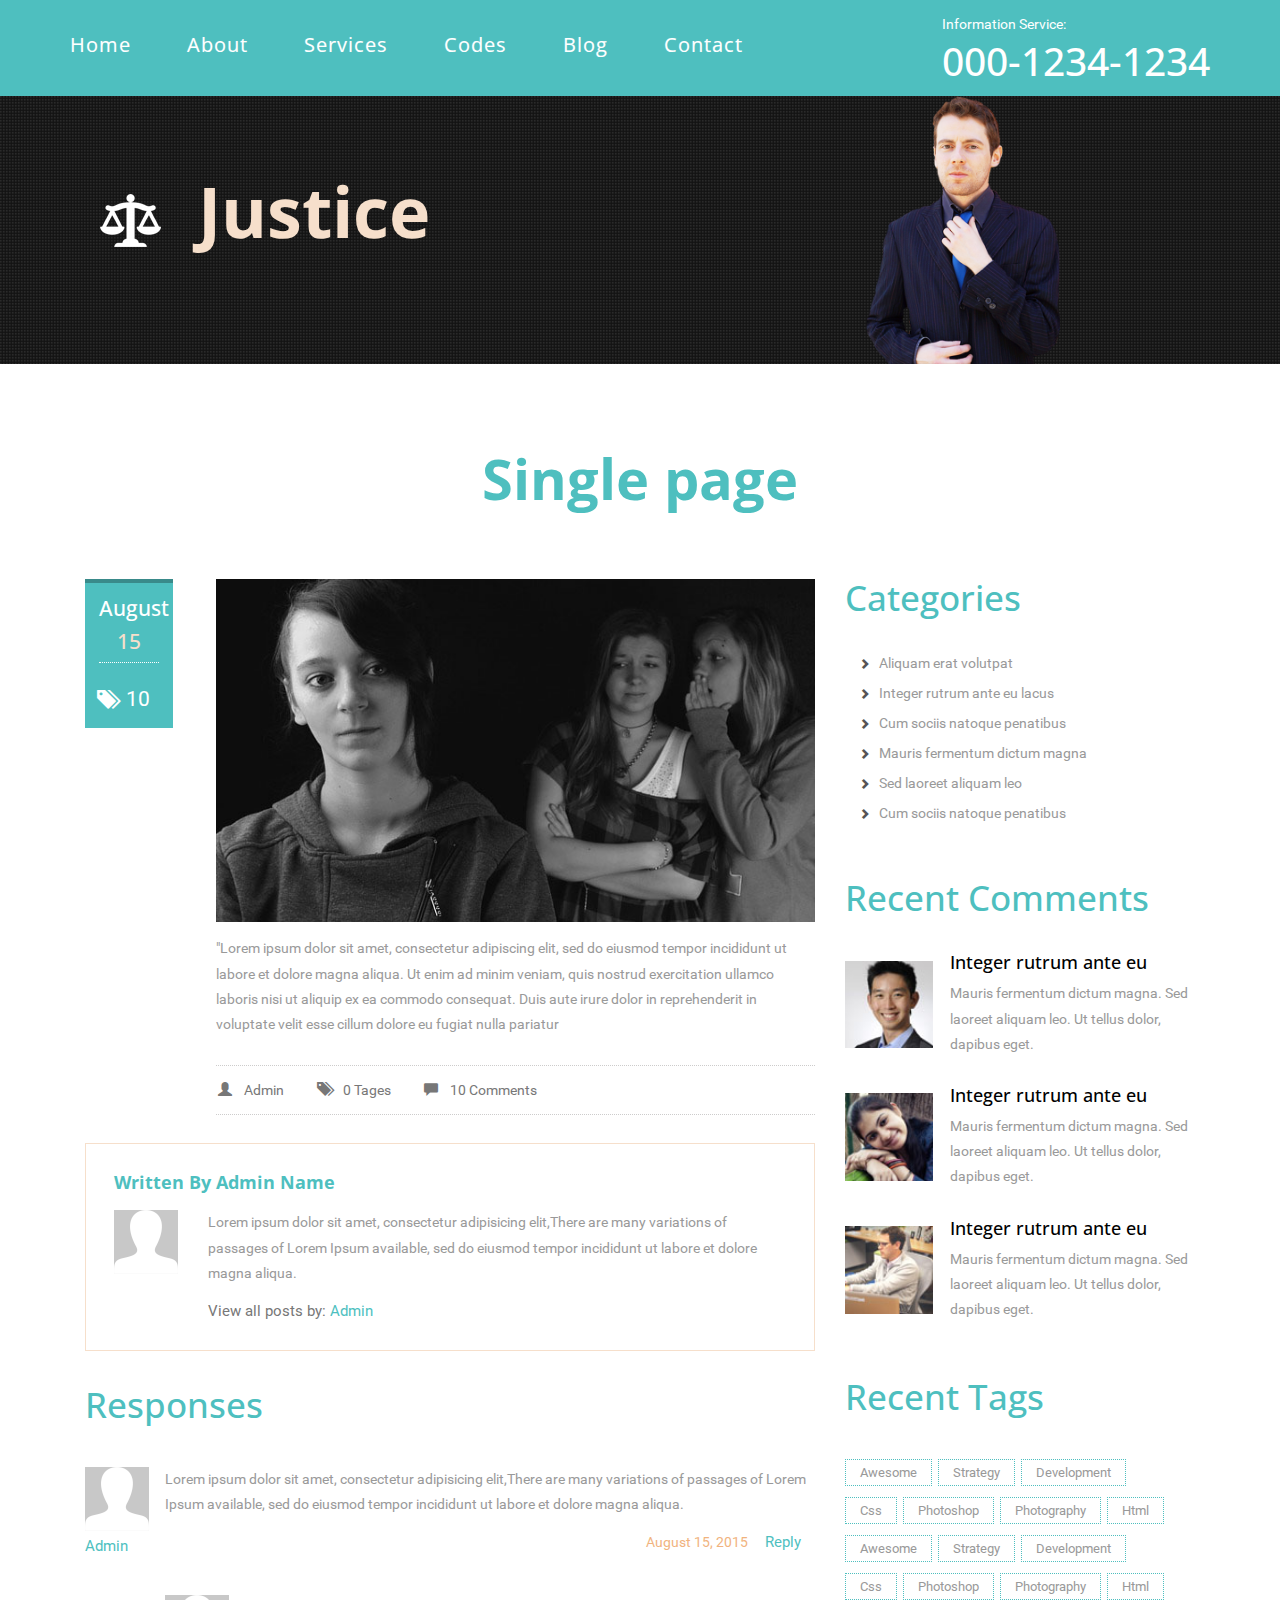
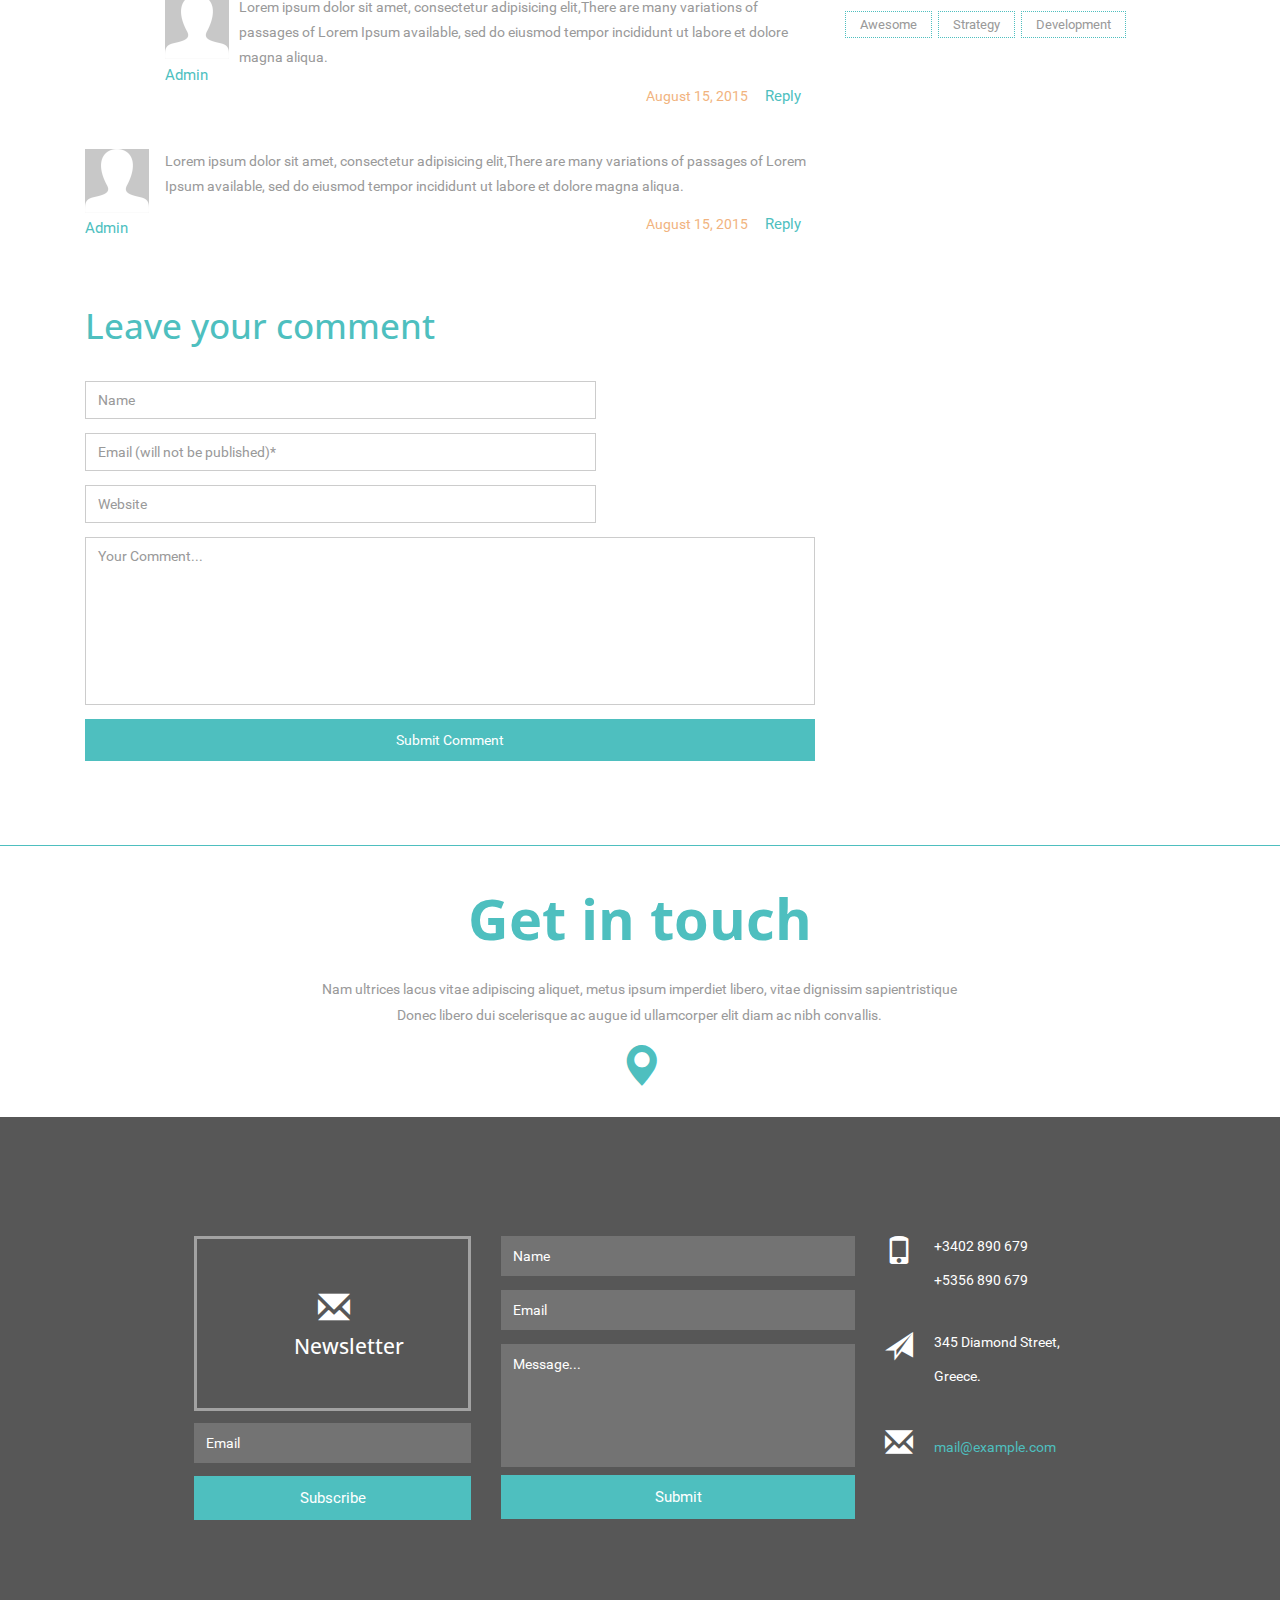
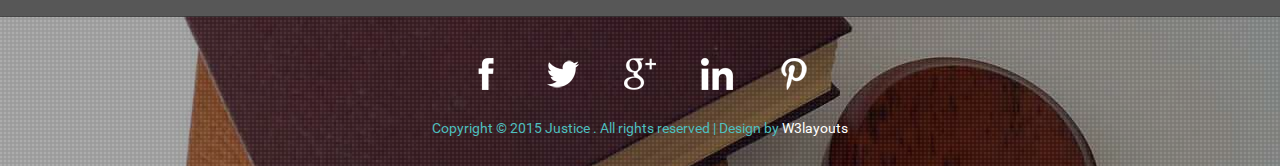
<file: professionisti/single.html>
<!--
Author: W3layouts
Author URL: http://w3layouts.com
License: Creative Commons Attribution 3.0 Unported
License URL: http://creativecommons.org/licenses/by/3.0/
-->
<!DOCTYPE html>
<html>
<head>
<title>Justice a Law Category Flat Bootstrap Responsive website Template | Single page :: w3layouts</title>
<!-- Custom Theme files -->
<meta name="viewport" content="width=device-width, initial-scale=1">
<meta http-equiv="Content-Type" content="text/html; charset=utf-8" />
<meta name="keywords" content="Justice Responsive web template, Bootstrap Web Templates, Flat Web Templates, Android Compatible web template, 
	Smartphone Compatible web template, free webdesigns for Nokia, Samsung, LG, SonyErricsson, Motorola web design" />
<script type="application/x-javascript"> addEventListener("load", function() { setTimeout(hideURLbar, 0); }, false); function hideURLbar(){ window.scrollTo(0,1); } </script>
<!-- //Custom Theme files -->
<link href="css/bootstrap.css" type="text/css" rel="stylesheet" media="all">
<link href="css/style.css" type="text/css" rel="stylesheet" media="all">
<!--web-fonts-->
<link href='//fonts.googleapis.com/css?family=Open+Sans+Condensed:300,700,300italic' rel='stylesheet' type='text/css'>
<!--//web-fonts-->
<!-- js -->
<script src="js/jquery-1.11.1.min.js"></script> 
<!-- //js -->
<!-- start-smoth-scrolling-->
<script type="text/javascript" src="js/move-top.js"></script>
<script type="text/javascript" src="js/easing.js"></script>	
<script type="text/javascript">
		jQuery(document).ready(function($) {
			$(".scroll").click(function(event){		
				event.preventDefault();
		
		$('html,body').animate({scrollTop:$(this.hash).offset().top},1000);
			});
		});
</script>
<!--//end-smoth-scrolling-->
</head>
<body>
	<!--navigation-->
	<div class="top-nav">
		<nav class="navbar navbar-default">
			<div class="container">
				<div class="navbar-header ">
					<button type="button" class="navbar-toggle collapsed" data-toggle="collapse" data-target="#bs-example-navbar-collapse-1">Menu
						
					</button>				
				</div>
				<!-- Collect the nav links, forms, and other content for toggling -->
				<div class="collapse navbar-collapse" id="bs-example-navbar-collapse-1">
					<ul class="nav navbar-nav navbar-center cl-effect-11">
						<li><a href="index.html" data-hover="Home">Home</a></li>
						<li><a href="about.html" data-hover="About">About</a></li>					
						<li><a href="services.html" data-hover="Services">Services</a></li>
						<li><a href="codes.html" data-hover="Codes">Codes</a></li>
						<li><a href="blog.html" data-hover="Blog">Blog</a></li>
						<li><a href="#contact" class="scroll" data-hover="Contact">Contact</a></li>
					</ul>	
					<div class="clearfix"> </div>
				</div>
				<div class="header-info">
					<p>Information Service:</p>
					<h4>000-1234-1234</h4>
				</div>
				<div class="clearfix"> </div>
			</div>	
		</nav>		
	</div>	
	<!--//navigation-->
	<!--banner-->
	<div class="banner about-bnr">
		<div class="container">
			<!--banner-info-->
			<div class="bnr-text">
				<h1><a href="index.html"><span></span>Justice</a></h1>
			</div>
			<div class="bnr-img about-bnr-img">
				<img src="images/1.png" alt=""/>
			</div>	
			<div class="clearfix"> </div>
			<!--//banner-info-->
		</div>
	</div>
	<!--//banner-->
	<!--single-->
	<div class="single">
		<div class="container">
			<h3 class="title">Single page</h3>
			<div class="single-grid">
				<div class="col-md-8 blog-left">
					<div class="blog-left-grid">
						<div class="blog-leftl">
							<h4>August <span>15</span></h4>
							<a href="#"><i class="glyphicon glyphicon-tags" aria-hidden="true"></i>10</a>
						</div>
						<div class="blog-leftr">
							<img src="images/img21.jpg" alt=" " class="img-responsive" />
							<p>"Lorem ipsum dolor sit amet, consectetur adipiscing elit, 
							sed do eiusmod tempor incididunt ut labore et dolore magna aliqua.
							Ut enim ad minim veniam, quis nostrud exercitation ullamco laboris
							nisi ut aliquip ex ea commodo consequat. Duis aute irure dolor in 
							reprehenderit in voluptate velit esse cillum dolore eu fugiat nulla 
							pariatur</p>
							<ul>
								<li><a href="#"><i class="glyphicon glyphicon-user" aria-hidden="true"></i>Admin</a></li>
								<li><a href="#"><i class="glyphicon glyphicon-tags" aria-hidden="true"></i>0 Tages</a></li>
								<li><a href="#"><i class="glyphicon glyphicon-comment" aria-hidden="true"></i>10 Comments</a></li>
							</ul>
						</div>
						<div class="clearfix"> </div>
						<div class="admin-text">
								<h5>Written By Admin Name</h5>
								<div class="admin-text-left">
									<a href="#"><img src="images/icon2.png" alt=""/></a>
								</div>
								<div class="admin-text-right">
									<p>Lorem ipsum dolor sit amet, consectetur adipisicing elit,There are many variations of passages of Lorem Ipsum available, 
									sed do eiusmod tempor incididunt ut labore et dolore magna aliqua.</p>
									<span>View all posts by:<a href="#"> Admin </a></span>
								</div>
								<div class="clearfix"> </div>
						</div>
						<div class="response">
							<h4>Responses</h4>
							<div class="media response-info">
								<div class="media-left response-text-left">
									<a href="#">
										<img class="media-object" src="images/icon2.png" alt=""/>
									</a>
									<h5><a href="#">Admin</a></h5>
								</div>
								<div class="media-body response-text-right">
									<p>Lorem ipsum dolor sit amet, consectetur adipisicing elit,There are many variations of passages of Lorem Ipsum available, 
										sed do eiusmod tempor incididunt ut labore et dolore magna aliqua.</p>
									<ul>
										<li>August 15, 2015</li>
										<li><a href="#">Reply</a></li>
									</ul>
									<div class="media response-info">
										<div class="media-left response-text-left">
											<a href="#">
												<img class="media-object" src="images/icon2.png" alt=""/>
											</a>
											<h5><a href="#">Admin</a></h5>
										</div>
										<div class="media-body response-text-right">
											<p>Lorem ipsum dolor sit amet, consectetur adipisicing elit,There are many variations of passages of Lorem Ipsum available, 
												sed do eiusmod tempor incididunt ut labore et dolore magna aliqua.</p>
											<ul>
												<li>August 15, 2015</li>
												<li><a href="#">Reply</a></li>
											</ul>		
										</div>
										<div class="clearfix"> </div>
									</div>
								</div>
								<div class="clearfix"> </div>
							</div>
							<div class="media response-info">
								<div class="media-left response-text-left">
									<a href="#">
										<img class="media-object" src="images/icon2.png" alt=""/>
									</a>
									<h5><a href="#">Admin</a></h5>
								</div>
								<div class="media-body response-text-right">
									<p>Lorem ipsum dolor sit amet, consectetur adipisicing elit,There are many variations of passages of Lorem Ipsum available, 
										sed do eiusmod tempor incididunt ut labore et dolore magna aliqua.</p>
									<ul>
										<li>August 15, 2015</li>
										<li><a href="#">Reply</a></li>
									</ul>		
								</div>
								<div class="clearfix"> </div>
							</div>
						</div>	
						<div class="coment-form">
							<h4>Leave your comment</h4>
							<form>
								<input type="text" value="Name " onfocus="this.value = '';" onblur="if (this.value == '') {this.value = 'Name';}" required="">
								<input type="text" value="Email (will not be published)*" onfocus="this.value = '';" onblur="if (this.value == '') {this.value = 'Email (will not be published)*';}" required="">
								<input type="text" value="Website" onfocus="this.value = '';" onblur="if (this.value == '') {this.value = 'Website';}" required="">
								<textarea type="text"  onfocus="this.value = '';" onblur="if (this.value == '') {this.value = 'Your Comment...';}" required="">Your Comment...</textarea>
								<input type="submit" value="Submit Comment" >
							</form>
						</div>
					</div>
				</div>
				<div class="col-md-4 blog-right">
					<h3>Categories</h3>
					<ul>
						<li><a href="#"><span class="glyphicon glyphicon-chevron-right" aria-hidden="true"></span>Aliquam erat volutpat</a></li>
						<li><a href="#"><span class="glyphicon glyphicon-chevron-right" aria-hidden="true"></span>Integer rutrum ante eu lacus</a></li>
						<li><a href="#"><span class="glyphicon glyphicon-chevron-right" aria-hidden="true"></span>Cum sociis natoque penatibus</a></li>
						<li><a href="#"><span class="glyphicon glyphicon-chevron-right" aria-hidden="true"></span>Mauris fermentum dictum magna</a></li>
						<li><a href="#"><span class="glyphicon glyphicon-chevron-right" aria-hidden="true"></span>Sed laoreet aliquam leo</a></li>
						<li><a href="#"><span class="glyphicon glyphicon-chevron-right" aria-hidden="true"></span>Cum sociis natoque penatibus</a></li>
					</ul>
					<div class="recent">
						<h3>Recent Comments</h3>
						<div class="recent-grids">
							<div class="recent-grid">
								<div class="wom">
									<a href="#"><img src="images/img4.jpg" alt=" " class="img-responsive" /></a>
								</div>
								<div class="wom-right">
									<h4><a href="#">Integer rutrum ante eu</a></h4>
									<p>Mauris fermentum dictum magna. Sed laoreet aliquam leo. 
										Ut tellus dolor, dapibus eget.</p>
								</div>
								<div class="clearfix"> </div>
							</div>
							<div class="recent-grid">
								<div class="wom">
									<a href="#"><img src="images/img5.jpg" alt=" " class="img-responsive" /></a>
								</div>
								<div class="wom-right">
									<h4><a href="#">Integer rutrum ante eu</a></h4>
									<p>Mauris fermentum dictum magna. Sed laoreet aliquam leo. 
										Ut tellus dolor, dapibus eget.</p>
								</div>
								<div class="clearfix"> </div>
							</div>
							<div class="recent-grid">
								<div class="wom">
									<a href="#"><img src="images/img6.jpg" alt=" " class="img-responsive" /></a>
								</div>
								<div class="wom-right">
									<h4><a href="#">Integer rutrum ante eu</a></h4>
									<p>Mauris fermentum dictum magna. Sed laoreet aliquam leo. 
										Ut tellus dolor, dapibus eget.</p>
								</div>
								<div class="clearfix"> </div>
							</div>
						</div>
					</div>
					<div class="footer-top-grid1">
						<h3>Recent Tags</h3>
						<ul class="tag2">
							<li><a href="#">awesome</a></li>
							<li><a href="#">strategy</a></li>
							<li><a href="#">development</a></li>
						</ul>
						<ul class="tag2">
							<li><a href="#">css</a></li>
							<li><a href="#">photoshop</a></li>
							<li><a href="#">photography</a></li>
							<li><a href="#">html</a></li>
						</ul>
						<ul class="tag2">
							<li><a href="#">awesome</a></li>
							<li><a href="#">strategy</a></li>
							<li><a href="#">development</a></li>
						</ul>
						<ul class="tag2">
							<li><a href="#">css</a></li>
							<li><a href="#">photoshop</a></li>
							<li><a href="#">photography</a></li>
							<li><a href="#">html</a></li>
						</ul>
						<ul class="tag2">
							<li><a href="#">awesome</a></li>
							<li><a href="#">strategy</a></li>
							<li><a href="#">development</a></li>
						</ul>
					</div>
				</div>
				<div class="clearfix"> </div>
			</div>
		</div>
	</div>
	<!--//single-->
	<!-- contact -->
	<div class="contact-text" id="contact" >
		<div class="container">
			<h3 class="title">Get in touch</h3>
			<p>Nam ultrices lacus vitae adipiscing aliquet, metus ipsum imperdiet libero, vitae dignissim sapientristique Donec libero dui scelerisque ac augue id ullamcorper elit diam ac nibh convallis.</p>
			<span class="glyphicon glyphicon-map-marker" aria-hidden="true"></span>
		</div>
	</div>
	<div class="contact">
		<div class="map">
			<iframe src="https://www.google.com/maps/embed?pb=!1m18!1m12!1m3!1d3144.899142009709!2d23.72354!3d37.979482999999995!2m3!1f0!2f0!3f0!3m2!1i1024!2i768!4f13.1!3m3!1m2!1s0x14a1bd238977fb45%3A0xbdf5a6106a003293!2sFashion+Workshop+by+Vicky+Kaya!5e0!3m2!1sen!2sin!4v1440569426817" allowfullscreen></iframe>
			<div class="map-color">
			</div>
		</div>
		<div class="contact-grids">
			<div class="col-md-4 contact-grid news-ltr">
				<div class="newsletter">
					<h3><span class="glyphicon glyphicon-envelope" aria-hidden="true"></span>Newsletter</h3>
				</div>
				<form>
					<input type="text" value="Email" onfocus="this.value = '';" onblur="if (this.value == '') {this.value = 'Email';}" required="">
					<input type="submit" value="Subscribe" >
				</form>
			</div>
			<div class="col-md-5 contact-grid">
				<form>
					<input type="text" value="Name" onfocus="this.value = '';" onblur="if (this.value == '') {this.value = 'Name';}" required="">
					<input type="text" value="Email" onfocus="this.value = '';" onblur="if (this.value == '') {this.value = 'Email';}" required="">
					<textarea type="text"  onfocus="this.value = '';" onblur="if (this.value == '') {this.value = 'Message...';}" required="">Message...</textarea>
					<input type="submit" value="Submit" >
				</form>
			</div>
			<div class="col-md-3 contact-grid">
				<div class="call">
					<div class="col-xs-2 contact-grdl">
						<span class="glyphicon glyphicon-phone" aria-hidden="true"></span>
					</div>
					<div class="col-xs-10 contact-grdr">
						<ul>
							<li>+3402 890 679</li>
							<li>+5356 890 679</li>
						</ul>
					</div>
					<div class="clearfix"> </div>
				</div>
				<div class="address">
					<div class="col-xs-2 contact-grdl">
						<span class="glyphicon glyphicon-send" aria-hidden="true"></span>
					</div>
					<div class="col-xs-10 contact-grdr">
						<ul>
							<li>345 Diamond Street,</li>
							<li>Greece.</li>
						</ul>
					</div>
					<div class="clearfix"> </div>
				</div>
				<div class="mail">
					<div class="col-xs-2 contact-grdl">
						<span class="glyphicon glyphicon-envelope" aria-hidden="true"></span>
					</div>
					<div class="col-xs-10 contact-grdr">
						<ul>
							<li><a href="mailto:example@mail.com">mail@example.com</a></li>
						</ul>
					</div>
					<div class="clearfix"> </div>
				</div>
			</div>
			<div class="clearfix"> </div>
		</div>
	</div>
	<!--//contact-->
	<!--footer-->
	<div class="footer">
		<div class="footer-info">
			<div class="container">	
				<div class="icons">	
					<ul>
						<li><a href="#" data-toggle="tooltip" data-placement="top" title="Facebook"><img src="images/i1.png" alt=""/></a></li>
						<li><a href="#" data-toggle="tooltip" data-placement="top" title="Twitter"><img src="images/i2.png" alt=""/> </a></li>
						<li><a href="#" data-toggle="tooltip" data-placement="top" title="Google+"><img src="images/i3.png" alt=""/></a></li>
						<li><a href="#" data-toggle="tooltip" data-placement="top" title="LinkedIn"><img src="images/i4.png" alt=""/> </a></li>
						<li><a href="#" data-toggle="tooltip" data-placement="top" title="Pinterest"><img src="images/i5.png" alt=""/> </a></li>
					</ul>
					<script>$(function () {
					  $('[data-toggle="tooltip"]').tooltip()
					})</script>
				</div>
				<p>Copyright © 2015 Justice . All rights reserved | Design by <a href="http://w3layouts.com">W3layouts</a></p>					
			</div>
		</div>
	</div>
	<!--//footer-->
	<!--smooth-scrolling-of-move-up-->
	<script type="text/javascript">
		$(document).ready(function() {
			/*
			var defaults = {
				containerID: 'toTop', // fading element id
				containerHoverID: 'toTopHover', // fading element hover id
				scrollSpeed: 1200,
				easingType: 'linear' 
			};
			*/
			
			$().UItoTop({ easingType: 'easeOutQuart' });
			
		});
	</script>
	<a href="#" id="toTop" style="display: block;"> <span id="toTopHover" style="opacity: 1;"> </span></a>
	<!--//smooth-scrolling-of-move-up-->
    <!-- Bootstrap core JavaScript
    ================================================== -->
    <!-- Placed at the end of the document so the pages load faster -->
    <script src="js/bootstrap.js"></script>
</body>
</html>
</file>
<file: professionisti/css/style.css>
/*--
Author: W3layouts
Author URL: http://w3layouts.com
License: Creative Commons Attribution 3.0 Unported
License URL: http://creativecommons.org/licenses/by/3.0/
--*/
body{
	margin:0;
	font-family: 'Roboto-Regular';
	background-color: #fff;
}
@font-face {
    font-family: 'Roboto-Regular';
    src: url(../fonts/Roboto-Regular.ttf) format('truetype');
}
body a{
	transition: 0.5s all ease;
	-webkit-transition: 0.5s all ease;
	-moz-transition: 0.5s all ease;
	-o-transition: 0.5s all ease;
	-ms-transition: 0.5s all ease;
	text-decoration:none;
}
h1,h2,h3,h4,h5,h6{
	margin:0;			   
}
p{
	margin:0;
}
ul,label{
	margin:0;
	padding:0;
}
body a:hover{
	text-decoration:none;
}
/*----*/
.top-nav {
    background-color: #4EBFBF;
    padding: 1em 0;
}
.top-nav ul li {
    margin: 0 2em;
}
.top-nav ul li:nth-child(1) {
    margin-left: 0;
}
nav.navbar.navbar-default {
    background: none;
    border: none;
	margin-bottom: 0;
}	
.navbar-default .navbar-nav > li > a {
    color: #FFF;
    padding: 10px 0;
    font-family: 'Open Sans Condensed', sans-serif;
    font-size: 1.4em;
}
div#bs-example-navbar-collapse-1 {
    padding: 0;
}
.navbar-default .navbar-nav > li > a.active, .navbar-default .navbar-nav > li > a:focus {
    color: #F6DFCB;
}
/* Effect 11: text fill based on Lea Verou's animation http://dabblet.com/gist/6046779 */
.top-nav ul li a {
  position: relative;
  display: inline-block;
  outline: none;
  text-decoration: none;
  letter-spacing: 1px;
  text-shadow: 0 0 1px rgba(255,255,255,0.3);
  font-size: 1em;
}
.top-nav ul li a:hover,
.top-nav ul li a:focus {
	outline: none;
}
/* Effect 11: text fill based on Lea Verou's animation http://dabblet.com/gist/6046779 */
.cl-effect-11 a {
	padding: 10px 0;
	color: #fff;
	text-shadow: none;
} 
.cl-effect-11 a::before {
	position: absolute;
	top: 0;
	left: 0;
	overflow: hidden;
	padding: 10px 0;
	max-width: 0;
	border-bottom: 2px solid #F6DFCB;
	color:#F6DFCB;
	content: attr(data-hover);
	-webkit-transition: max-width 0.5s;
	-moz-transition: max-width 0.5s;
	-o-transition: max-width 0.5s;
	-ms-transition: max-width 0.5s;
	transition: max-width 0.5s;
}
.cl-effect-11 a:hover::before,
.cl-effect-11 a:focus::before,.cl-effect-11 a.active::before{
	max-width: 100%;
}
div#bs-example-navbar-collapse-1 {
    float: left;
}
ul.nav.navbar-nav.navbar-center.cl-effect-11 {
    margin-top: 0.8em;
}
.navbar-default .navbar-nav > li > a:hover, .navbar-default .navbar-nav > li > a:focus {
    color: #4EBFBF;
}
.header-info {
    float: right;
}
.header-info h4 {
    font-size: 2.8em;
    color: #fff;
    font-family: 'Open Sans Condensed', sans-serif;
}
.header-info p {
    font-size: 1em;
    color: #fff;
    margin-bottom: 5px;
}
/*--banner--*/
.banner {
    background: url(../images/overlay.png)#212121 repeat 0px 0px;
    background-size: 3px;
	position: relative;
}
.bnr-text {
    width: 50%;
    float: left;
	margin-top: 10em;
}
.bnr-img {
    float: right;
    width: 40%;
    z-index: 99;
}
.bnr-text h1 {
    font-size: 5em;
    margin-bottom: 0.5em;
    font-family: 'Open Sans Condensed', sans-serif;
	font-weight: bold;
}
.bnr-text h1 a{
	color:#F6DFCB;
}
.bnr-text h1 a span {
    background: url(../images/icon1.png)no-repeat 0px 0px;
    width: 65px;
    height: 59px;
    display: inline-block;
    margin-right: 0.5em;
    vertical-align: middle;
}
.bnr-text h2 {
    font-size: 2em;
    color: #fff;
    font-family: 'Open Sans Condensed', sans-serif;
    letter-spacing: 4px;
	font-weight: 100;
}
.bnr-text p {
    font-size: 1em;
    color: rgba(255, 255, 255, 0.68);
    line-height: 1.8em;
    margin-top: 2em;
    letter-spacing: 1px;
}
/*--//banner--*/
/*--Slider Part starts Here--*/
#slider2,
#slider3 {
  box-shadow: none;
  -moz-box-shadow: none;
  -webkit-box-shadow: none;
  margin: 0 auto;
}
.rslides_tabs {
  list-style: none;
  padding: 0;
  background: rgba(0,0,0,.25);
  box-shadow: 0 0 1px rgba(255,255,255,.3), inset 0 0 5px rgba(0,0,0,1.0);
  -moz-box-shadow: 0 0 1px rgba(255,255,255,.3), inset 0 0 5px rgba(0,0,0,1.0);
  -webkit-box-shadow: 0 0 1px rgba(255,255,255,.3), inset 0 0 5px rgba(0,0,0,1.0);
  font-size: 18px;
  list-style: none;
  margin: 0 auto 50px;
  max-width: 540px;
  padding: 10px 0;
  text-align: center;
  width: 100%;
}
.rslides_tabs li {
  display: inline;
  float: none;
  margin-right: 1px;
}
.rslides_tabs a {
  width: auto;
  line-height: 20px;
  padding: 9px 20px;
  height: auto;
  background: transparent;
  display: inline;
}
.rslides_tabs li:first-child {
  margin-left: 0;
}
.rslides_tabs .rslides_here a {
  background: rgba(255,255,255,.1);
  color: #fff;
  font-weight: bold;
}
.events {
  list-style: none;
}
.callbacks_container {
  float: left;
  width: 100%;
}
.callbacks {
  position: relative;
  list-style: none;
  overflow: hidden;
  width: 100%;
  padding: 0;
  margin: 0;
}
.callbacks li {
  position: absolute;
  width: 100%;
  left: 0;
  top: 0;
}
.callbacks img {
  position: relative;
  z-index: 1;
  height: auto;
  border: 0;
}
.callbacks .caption {
	display: block;
	position: absolute;
	z-index: 2;
	font-size: 20px;
	text-shadow: none;
	color: #fff;
	left: 0;
	right: 0;
	padding: 10px 20px;
	margin: 0;
	max-width: none;
	top: 10%;
	text-align: center;
}
.callbacks_nav {
    position: absolute;
    -webkit-tap-highlight-color: rgba(0,0,0,0);
    top: 45%;
    left: 6%;
    opacity: 0.7;
    z-index: 3;
    text-indent: -9999px;
    overflow: hidden;
    text-decoration: none;
    height: 53px;
    width: 32px;
    background: url("../images/icons.png") no-repeat 0px 0px;
}
.callbacks_nav.next {
    left: auto;
    background-position: right;
    right: 5%;
}
.callbacks_nav:active {
  opacity: 1.0;
}
#slider3-pager a {
  display: inline-block;
}
#slider3-pager span{
  float: left;
}
#slider3-pager span{
	width:100px;
	height:15px;
	background:#fff;
	display:inline-block;
	border-radius:30em;
	opacity:0.6;
}
#slider3-pager .rslides_here a {
  background: #FFF;
  border-radius:30em;
  opacity:1;
}
#slider3-pager a {
  padding: 0;
}
#slider3-pager li{
	display:inline-block;
}
.rslides {
  position: relative;
  list-style: none;
  overflow: hidden;
  width: 100%;
  padding: 0;
  margin: 0;
}
.rslides li {
  -webkit-backface-visibility: hidden;
  position: absolute;
  display: none;
  width: 100%;
  left: 0;
  top: 0;
}
.rslides li{
  position: relative;
  display: block;
  float: left;
}
.rslides img {
  height: auto;
  border: 0;
}
.callbacks_tabs {
    list-style: none;
    position: absolute;
    z-index: 999;
    bottom: 8%;
    right: 10%;
    padding: 0;
    margin: 0;
}
.slider-top{
	text-align: center;
	padding:10em 0;
}
.callbacks_tabs li{
	display: inline-block;
}
@media screen and (max-width: 600px) {
.callbacks_nav {
    top: 47%;
}
}
/*----*/
.callbacks_tabs a{
 visibility: hidden;
}
.callbacks_tabs a:after {
  content: "\f111";
  font-size:0;
  font-family: FontAwesome;
  visibility: visible;
  height: 12px;
  width: 12px;
  display: inline-block;
  border:2px solid #fff;
  border-radius: 30px;
  -webkit-border-radius: 30px;
  -moz-border-radius: 30px;
  -o-border-radius: 30px;
  -ms-border-radius: 30px;
}
.callbacks_here a:after{
	border-color:#A94776;
	background: #FFFFFF;
}
/*--//Slider part Ends Here --*/
/*--welcome-*/
.welcome,.slid,.testimonials,.pricing,.about,.services,.blog,.single,.codes{
    padding: 6em 0;
}
.welcome-grids {
    border: 1px solid #000;
    width: 47%;
    margin-right: 3%;
    padding: 0;
}
h3.title {
    font-size: 4em;
    text-align: center;
    color: #4EBFBF;
    font-family: 'Open Sans Condensed', sans-serif;
	font-weight: bold;
}
.welcome h4 {
    font-size: 1.3em;
    text-align: center;
    margin: 1em 0;
    color: #333;
    font-family: 'Open Sans Condensed', sans-serif;
    letter-spacing: 3px;
}
.welcome p {
    font-size: 1em;
    color: #999;
    text-align: center;
    line-height: 1.8em;
    width: 80%;
    margin: 0 auto 5em;
}
.welcome img {
    width: 100%;
}
/*--//welcome-*/
/*--slid-*/
.slid{
    background: url(../images/slid.jpg)no-repeat 0px 0px fixed;
    background-size: cover;
	min-height: 400px;
}
.slid-grd {
    width: 60%;
    margin: 0 auto;
}
.slid h3{
	color:#fff;
}
.slid ul li {
    display: block;
    margin-top: 1em;
	transition: 0.5s all ease;
	-webkit-transition: 0.5s all ease;
	-moz-transition: 0.5s all ease;
	-o-transition: 0.5s all ease;
	-ms-transition: 0.5s all ease;
}
.slid ul li a{
	color:#fff;
	font-size:1em;
}
span.glyphicon.glyphicon-chevron-right {
    font-size: 0.8em;
    color: #fff;
    margin-right: 0.8em;
}
.slid-info {
    margin-top: 3em;
}
.slid ul li a:hover{
    color: #F6DFCB;
	margin-left: 1em;
}
/*--//slid-*/
/*--testimonial--*/
/******** SAP ************/
.sap_tabs {
    clear: both;
    padding: 4em 0;
    text-align: center;
}
.tab_box{
	background:#fd926d;
	padding: 2em;
}
.top1{
	margin-top: 2%;
}
.resp-tabs-list {
	width: 35%;
	list-style: none;
	padding: 0;
	margin: 0 auto 2em;
}
.resp-tab-item{
	cursor: pointer;
	padding: 3px;
	display: inline-block;
	margin: 0 .5em;
	list-style: none;
	width: 26%;
	border-radius: 66%;
	-webkit-border-radius: 66%;
	-o-border-radius: 66%;
	-ms-border-radius: 66%;
	-moz-border-radius: 66%;
	border: 3px solid #fff;
	-webkit-transition: all 0.3s ease-out;
	-moz-transition: all 0.3s ease-out;
	-ms-transition: all 0.3s ease-out;
	-o-transition: all 0.3s ease-out;
	transition: all 0.3s ease-out;
}
.resp-tab-item img {
    border-radius: 66%;
	-webkit-border-radius: 66%;
	-o-border-radius: 66%;
	-ms-border-radius: 66%;
	-moz-border-radius: 66%;
	width:100%;
}
.resp-tab-item:hover {
    text-shadow: none;
    border-color: #F6DFCB;
}
.resp-tab-active{
	text-shadow: none;
	color:#fff;
}
li.resp-tab-item.resp-tab-active {
    border-color: #4EBFBF;
}
.resp-tabs-container {
	padding: 0px;
	clear: left;
}
h2.resp-accordion {
	cursor: pointer;
	padding: 5px;
	display: none;
}
.resp-tab-content {
	display: none;
}
.resp-content-active, .resp-accordion-active {
   display: block;
}
@media only screen and (max-width:480px) {
	.resp-tabs-container{
		padding:10px;
	}
.resp-vtabs .resp-tabs-container {
	border: none;
	float: none;
	width: 100%;
	min-height: initial;
	clear: none;
}
.resp-accordion-closed {
	display: none !important;
}
}
.view.view-first {
    background: #4EBFBF;
    width: 71%;
    margin: 0 auto;
    padding: 2em 5em;
}
.view.view-first h5 {
    color: #fff;
    font-size: 1.6em;
    letter-spacing: 1px;
    font-family: 'Open Sans Condensed', sans-serif;
    margin: 0 0 0.8em 0;
}
.view.view-first p {
    color: rgba(255, 255, 255, 0.68);
    font-size: 1em;
    line-height: 1.8em;
}
/*--testimonial--*/
/*--pricing--*/
.pricing {
    background: url(../images/slid.jpg)no-repeat 0px 0px;
    background-size: cover;
}
.pricing h3.title{
	color:#fff;
}
.pricing-grids {
    background-color: rgba(255, 255, 255, 0.62);
    width: 30.8%;
	float:left;
	padding: 4em 3em;
	transition:.5s all;
	-webkit-transition:.5s all;
	-moz-transition:.5s all;
	-o-transition:.5s all;
	-ms-transition:.5s all;
	transform: scale(1);
	-webkit-transform: scale(1);
	-o-transform: scale(1);
	-moz-transform: scale(1);
	-ms-transform: scale(1);
}
.pricing-grids:nth-child(2){
	margin:0 2em;
}
.pricing span.glyphicon {
    font-size: 3em;
    color: #F6DFCB;
    display: inline-block;
    border: 2px solid #F6DFCB;
    padding: 0.3em;
    border-radius: 15%;
	-webkit-border-radius: 15%;
	-o-border-radius: 15%;
	-moz-border-radius: 15%;
	-ms-border-radius: 15%;
}
.pricing-info {
    margin-top: 4em;
}
.pricing h4 {
    font-size: 3em;
    color: #533443;
    margin:0.8em 0;
    font-family: 'Open Sans Condensed', sans-serif;
	transition:.5s all;
	-webkit-transition:.5s all;
	-moz-transition:.5s all;
	-o-transition:.5s all;
	-ms-transition:.5s all;
}
.pricing ul li {
    display: block;
    margin-top: 1em;
}
.pricing ul li  a {
    font-size: 1em;
    color: #000;
	display: block;
	border-bottom: 1px solid #555;
    padding-bottom: 3px;
}
.pricing ul li  a:hover{
	color:#000;
}
.pricing-grids:hover {
    transform: scale(1.05);
	-webkit-transform: scale(1.05);
	-o-transform: scale(1.05);
	-moz-transform: scale(1.05);
	-ms-transform: scale(1.05);
	background-color: #fff;
}
.pricing-grids:hover h4 {
    color: #4EBFBF;
}
/*--//pricing--*/
/*-- contact --*/
.contact-text {
    padding: 3em 0;
    text-align: center;
	border-top: 1px solid #4EBFBF;
}
.contact-text p {
    font-size: 1em;
    color: #999;
    width: 57%;
    margin: 0 auto;
    margin-top: 2em;
    line-height: 1.8em;
}
.contact-text span.glyphicon.glyphicon-map-marker {
    font-size: 3em;
    color: #4EBFBF;
    bottom: 0;
    top: 16px;
    z-index: 9;
}
.contact{
	position:relative;
}
.map iframe {
    width: 100%;
    margin: 0 0 -6px;
    border: none;
}
.map-color,.map iframe{
	min-height:500px;
}
.map-color{
	background:rgba(50, 50, 50, 0.82);
	position:absolute;
	top:0%;
	left:0%;
	width:100%;
}
.contact-grdl{
	padding:0 !important;
}
.contact-grdl span{
	color:#fff;
	font-size:2em;
}
.contact-grdr ul li{
	list-style-type:none;
	color:#fff;
	font-size:1em;
	margin:0 0 1em;
}
.contact-grids{
	position:absolute;
	top: 24%;
    left: 14%;
	width:72%;
}
.address{
	margin:2em 0;
}
.contact-grdr ul li a{
	color:#4EBFBF;
	text-decoration:none;
	display:block;
	margin:0.6em 0 0;
}
.contact-grdr ul li a:hover{
	color:#F6DFCB;
}
.contact-grid input[type="text"],.contact-grid textarea{
	outline:none;
	border:none;
	width:100%;
	background:rgba(255, 255, 255, 0.17);
	color:#fff;
	font-size:1em;
	padding:10px 12px;
}
.contact input[type="text"]:nth-child(2),.coment-form input[type="text"]:nth-child(2) {
    margin: 1em 0;
}
.news-ltr input[type="text"] {
    margin: 0.9em 0;
}
.contact-grid textarea{
	min-height:123px;
	resize:none;
	margin:0 0 .2em;
}
.contact-grid input[type="submit"]{
	outline:none;
	border: 3px solid #4EBFBF;
	width:100%;
	background:#4EBFBF;
	color:#fff;
	font-size:1.1em;
	padding:8px 12px;
	transition:.5s all;
	-webkit-transition:.5s all;
	-moz-transition:.5s all;
	-o-transition:.5s all;
	-ms-transition:.5s all;
	font-family: 'Roboto-Regular';
}
.contact-grid input[type="submit"]:hover {
    color: #4EBFBF;
    background:#fff;
}
.newsletter{
	padding:6em 2em 3.5em;
    text-align: center;
	border:3px solid rgba(255, 255, 255, 0.45);
}
.newsletter h3{
	font-size:1.5em;
	color:#fff;
	font-family: 'Open Sans Condensed', sans-serif;
}
.newsletter h3 span {
    font-size: 1.5em;
    top: -1em;
    left: 1.8em;
}
/*-- //contact --*/
/*--footer--*/
.footer {
    background: url(../images/slid1.jpg)no-repeat 0px 0px;
    background-size: cover;
}
.footer-info {
    background: url(../images/overlay.png)repeat 0px 0px;
    background-size: 4px;
    padding: 3em 0 2em;
}
.footer p{
    color:rgb(78, 191, 191);
	font-size:1em;
	text-align:center;
}
.footer p a{
    color:#fff;
}
.footer p a:hover{
    color:#FFFF01;
}
.footer ul {
    text-align: center;
    margin-bottom: 2em;
}
.footer ul li {
    display: inline-block;
    margin-right: 3em;
}
.footer ul li:nth-child(5) {
    margin: 0;
}
.footer ul li a{
	display:block;
}
/*--//footer--*/
/*--slider-up-arrow--*/
#toTop {
	display: none;
	text-decoration: none;
	position: fixed;
	bottom: 3%;
	right: 3%;
	overflow: hidden;
	width: 32px;
	height: 32px;
	border: none;
	text-indent: 100%;
	background: url("../images/move-up.png") no-repeat 0px 0px;
}
#toTopHover {
	width: 32px;
	height: 32px;
	display: block;
	overflow: hidden;
	float: right;
	opacity: 0;
	-moz-opacity: 0;
	filter: alpha(opacity=0);
}
/*--//slider-up-arrow--*/
/*--about--*/
.bnr-img.about-bnr-img{
	text-align: center;
}
.bnr-img.about-bnr-img img {
    width:40%;
}
.banner.about-bnr .bnr-text {
    margin-top: 5.5em;
}
.about-info {
    margin-top: 4em;
}
.about h4 {
    font-size: 1.8em;
    color: #000;
    font-family: 'Open Sans Condensed', sans-serif;
    letter-spacing: 2px;
}
.about img {
    width: 100%;
}
.about p {
    font-size: 1em;
    color: #999;
    line-height: 1.8em;
    margin: 1em 0;
}
.pince {
    margin-top: 2em;
}
.pince-left {
    float: left;
    width: 17%;
    background-color: #4EBFBF;
    text-align: center;
    padding: 1em;
}
.pince-right {
    float: right;
    width: 75%;
}
.pince h5 {
    font-size: 2em;
	font-family: 'Open Sans Condensed', sans-serif;
    color: #fff;
	-webkit-transition:.5s all;
	-moz-transition:.5s all;
	-o-transition:.5s all;
	-ms-transition:.5s all;
}
.pince-right p{
	margin:0;
}
.pince:hover .pince-left {
    background-color: #000;
}
.pince:hover h5{
	transform: rotatey(360deg);
	-webkit-transform: rotatey(360deg);
	-moz-transform: rotatey(360deg);
	-o-transform: rotatey(360deg);
	-ms-transform: rotatey(360deg);
}
/*--//about--*/
/*--skill--*/
.skill{
    background: url(../images/overlay.png)#212121 repeat 0px 0px;
    background-size: 3px;
    position: relative;
	padding: 6em 0;
}
.skill h3.title {
    color: #fff;
    margin-top: 0.5em;
    text-align: left;
}
.skill .progress {
    height: 20px;
    margin-bottom: 15px;
    border-radius: 5px;
	background-color: rgba(0, 0, 0, 0.27);
}
.skill .progress-bar {
    background-color: rgb(78, 191, 191);
    line-height: 0px;
    padding: 0 3em;
    border-radius: 5px;
    text-align: right;
}
.skill h6 {
    font-size: 1em;
    color: #fff;
    margin-top: 4px;
    float: left;
}
.skill p {
    margin: 0.8em 0 0;
    float: right;
    font-size: 1em;
}
/*--//skill--*/
/*--about-team--*/
.row.team-row {
  margin: 5em 0 0;
}
.thumbnail.team-thmnl {
    border: none;
    text-align: center;
    border-bottom: 3px solid #F7EFEF;
    border-radius: 0;
}
.thumbnail.team-thmnl:hover {
    border-color: #4EBFBF;
}
.team .caption {
  padding: 1.5em .5em!important;
}
.team  h4 a{
  color:#4EBFBF;
}
.team  h4 a:hover{
  color: #F6DFCB;
}
img.zoom-img {
     transform: scale(1, 1);
	-webkit-transform: scale(1, 1);
	-moz-transform: scale(1, 1);
	-ms-transform: scale(1, 1);
	-o-transform: scale(1, 1);
	transition-timing-function: ease-out;
	-webkit-transition-timing-function: ease-out;
	-moz-transition-timing-function: ease-out;
	-ms-transition-timing-function: ease-out;
	-o-transition-timing-function: ease-out;
	-webkit-transition-duration: .5s;
	-moz-transition-duration: .5s;
	-ms-transition-duration: .5s;
	-o-transition-duration: .5s;
}
.team-grids:hover img.zoom-img{
     transform: scale(1.08);
	-webkit-transform: scale(1.08);
	-moz-transform: scale(1.08);
	-ms-transform: scale(1.08);
	-o-transform: scale(1.08);
	-webkit-transition-timing-function: ease-in-out;
	-webkit-transition-duration: 750ms;
	-moz-transition-timing-function: ease-in-out;
	-moz-transition-duration: 750ms;
	-ms-transition-timing-function: ease-in-out;
	-o-transition-timing-function: ease-in-out;
	-ms-transition-duration: 750ms;
	-o-transition-duration: 750ms;
	overflow: hidden;
}
img.zoom-img:hover{
     transform: scale(1.1);
	-webkit-transform: scale(1.1);
	-moz-transform: scale(1.1);
	-ms-transform: scale(1.1);
	-o-transform: scale(1.1);
	-webkit-transition-timing-function: ease-in-out;
	-webkit-transition-duration: 750ms;
	-moz-transition-timing-function: ease-in-out;
	-moz-transition-duration: 750ms;
	-ms-transition-timing-function: ease-in-out;
	-o-transition-timing-function: ease-in-out;
	-ms-transition-duration: 750ms;
	-o-transition-duration: 750ms;
	overflow: hidden;
}
/*--//about-team--*/
/*--services--*/
.row.services-info {
  margin-top: 3em;
}
.services-grids .thumbnail {
  border: none;
  padding: 0;
  margin-bottom: 2.5em;
}
.services-grids .moments-bottom {
  overflow: hidden;
}
.caption.services-caption {
  padding: 1.5em;
  border: 1px solid #F6DFCB;
  text-align: center;
}
.caption.services-caption h4 {
    font-size: 1.5em;
    margin: 0 0 0.5em;
    font-family: 'Open Sans Condensed', sans-serif;
}
.caption.services-caption h4 a {
  color: #000;
}
.caption.services-caption h4 a:hover {
  color: #4EBFBF;
}
.caption.services-caption p {
  font-size: 1em;
  color: #999;
  line-height: 1.8em;
}
/*--//services--*/
/*--blog--*/
.blog-leftl {
    float: left;
    width: 12%;
    background: #4EBFBF;
    padding: 1em;
    border-top: 4px solid #398A8A;
}
.blog-leftl h4{
	text-align:center;
	font-size:1.5em;
	color:#fff;
	margin:0;
	border-bottom: 1px dotted #fff;
	font-family: 'Open Sans Condensed', sans-serif;
}
.blog-leftl h4 span {
    color: #F6DFCB;
    line-height: 2em;
    font-family: 'Open Sans Condensed', sans-serif;
}
.blog-leftl a{
	font-size: 1.5em;
    color: #fff;
    text-decoration: none;
    text-align: center;
    display: inherit;
    margin: 1em 0 0;
}
.blog-leftl a i {
    left: -10px;
    top: 3px;
    font-size: 0.9em;
}
.blog-img {
    overflow: hidden;
}
.blog img.img-responsive {
    width: 100%;
}
.blog-leftl a:hover{
	color:#F6DFCB;
}
.blog-leftr p{
	font-size:1em;
	color:#999;
	margin:1em 0 0;
	line-height:1.8em;
}
.blog-leftr ul{
	padding: 1em 0;
    margin: 2em 0;
    border-top: 1px dotted #CDCCCC;
    border-bottom: 1px dotted #CDCCCC;
}
.blog-leftr ul li{
	display:inline-block;
	margin:0 2em 0 0;
}
.blog-leftr ul li a{
	font-size:1em;
	color:#777;
	text-decoration:none;
	padding-left: 1em;
}
.blog-leftr ul li a:hover{
	color:#4EBFBF;
	text-decoration:none;
}
.blog-leftr ul li a i {
    left: -12px;
}
.blog-leftr{
	float:right;
	width:82%;
}
.blog-left-grid:nth-child(2){
	margin:3em 0;
}
.blog-right h3, .response h4, .coment-form h4 {
    color: #4EBFBF;
    margin: 0 0 1em;
    font-size: 2.5em;
    text-align: left;
    font-family: 'Open Sans Condensed', sans-serif;
}
.blog-right ul{
	margin:0;
}
.blog-right ul li{
	margin:10px 0;
	display:block;
}
.blog-right ul li a{
	font-size:1em;
	color:#999;
	padding-left:1em;
}
.blog-right span.glyphicon.glyphicon-chevron-right {
    color: #555;
}
.blog-right ul li a:hover {
    text-decoration: none;
    color: #4EBFBF;
}
.recent{
	margin:4em 0;
}
.wom{
	float:left;
	width:25%;
	margin-top: 0.6em;
}
.wom img{
	width:100%;
	}
.wom-right{
	float:right;
	width:70%;
}
.wom-right h4 {
    margin: 0 0 .5em;
    font-family: 'Open Sans Condensed', sans-serif;
    font-size: 1.3em;
}
.wom-right h4 a{
	color: #000;
}
.wom-right h4 a:hover{
	text-decoration:none;
	color: #F1B37E;
}
.wom-right p {
    color: #999;
    font-size: 1em;
    line-height: 1.8em;
}
.recent-grid:nth-child(2){
	margin:2em 0;
}
.footer-top-grid1 ul.tag2{
	padding:0;
	margin: 0 0 8px;
}
.footer-top-grid1 ul.tag2 li {
    display: inline-block;
    margin: 10px 3px 0 0;
}
.footer-top-grid1 ul.tag2 li a {
    font-size: 0.9em;
    color: #999;
    padding: 5px 14px;
    border: 1px dotted #4EBFBF;
    text-transform: capitalize;
}
.footer-top-grid1 ul.tag2 li a:hover {
    text-decoration: none;
    background: #4EBFBF;
    color: #fff;
}
.footer-top-grid1 ul.tag2{
	display:block;
}
.more.m1 a {
    font-size: 1em;
   font-family: 'Open Sans Condensed', sans-serif;
    color: #398A8A;
    border: 1px solid;
    border-top: 3px solid #398A8A;
    padding: .5em 1.5em;
	font-weight: 700;
}
.more.m1 a:hover {
    background-color: #4EBFBF;
    color: #fff;
}
/*--//blog--*/
/*-- single --*/
.single-grid {
    margin-top: 5em;
}
.admin-text {
	border: 1px solid #F6DFCB;
	padding: 2em;
}
.admin-text h5 {
    font-size: 1.3em;
    margin: 0 0 1em 0;
    color: #4EBFBF;
    font-family: 'Open Sans Condensed', sans-serif;
	font-weight: bold;
}
.admin-text-left {
	float: left;
	width: 11%;
}
.admin-text-right {
	float: right;
	width: 86%;
}
.admin-text-right p {
    color: #999;
    font-size: 1em;
    margin: 0 0 1em;
    line-height: 1.8em;
}
.admin-text-right span {
    font-size: 1.1em;
    margin: 0 0 1em 0;
    color: #777;
}
.admin-text-right span a {
	color:#4EBFBF;
	text-decoration:none;
}
.admin-text-right span a:hover{
	color: #999;
}
.media.response-info {
  margin-top: 3em;
}
.response-info-mdl {
  margin: 1em 0px 1em 4em;
}
.response {
  margin-bottom: 5em;
}
.media-left.response-text-left {
  width: 11%;
}
.response-text h5 {
	font-size: 1.1em;
	font-weight: 600;
	margin: 0 0 1em 0;
	color: #fff;
}
.response-text-left h5 {
    font-size:1.1em;
    margin: 0.5em 0 0 0;
}
.response-text-left h5 a {
    text-decoration: none;
    color: #4EBFBF;
}
.response-text-left h5 a:hover{
	color:#999;
}
.response-text-right p {
	color: #999;
    font-size: 1em;
    margin: 0 0 1em;
    line-height: 1.8em;
}
.response-text-right ul{
	padding:0;	
	text-align: right;
}
.response-text-right ul li {
    display: inline-block;
    color: #F1B37E;
    font-size: 1em;
    margin-right: 1em;
}
.response-text-right ul li a {
    color: #4EBFBF;
    font-size: 1.1em;
}
.response-text-right ul li a:hover{
	color:#555;
}
.coment-form input[type="text"], .coment-form textarea {
    display: block;
    background: none;
    color: #999;
    border: 1px solid #ccc;
    width: 70%;
    outline: none;
    font-size: 1em;
    padding: 8px 12px;
}
.coment-form input[type="email"] {
	margin:1em 0;
}
.coment-form textarea {
	width: 100%;
	display: block;
	min-height: 12em;
	resize: none;
	margin:1em 0;
}
.coment-form input[type="submit"] {
    background: #4EBFBF;
    padding: 10px 0;
    width: 100%;
    font-size: 1em;
    color: #fff;
    outline: none;
	border: 1px solid #4EBFBF;
    transition: .5s all;
    -webkit-transition: .5s all;
    -moz-transition: .5s all;
    -o-transition: .5s all;
    -ms-transition: .5s all;
}
.coment-form input[type="submit"]:hover {
    color: #4EBFBF;
    background: #FFFFFF;
}
.btn-primary {
  border-color: #fff !important;
}
.btn-primary:hover, .btn-primary:focus, .btn-primary.focus, .btn-primary:active, .btn-primary.active, .open > .dropdown-toggle.btn-primary {
  border-color: #FFF !important;
   background-color:#c6c5c0 !important;
}
.coment-form form {
    margin: 2em 0 0;
}
.response h4,.coment-form h4{
	margin:1em 0 !important;
}
/*-- //single --*/
/*--Shortcodes--*/
h3.hdg {
    font-size: 2em;
}
.show-grid [class^=col-] {
    background: #fff;
  text-align: center;
  margin-bottom: 10px;
  line-height: 2em;
  border: 10px solid #f0f0f0;
}
.show-grid [class*="col-"]:hover {
  background: #e0e0e0;
}
.grid_3{
	margin-bottom:2em;
}
.xs h3, h3.m_1{
	color:#000;
	font-size:1.7em;
	font-weight:300;
	margin-bottom: 1em;
}
.grid_3 p{
  color: #999;
  font-size: 0.85em;
  margin-bottom: 1em;
  font-weight: 300;
}
.grid_4{
	background:none;
	margin-top:50px;
}
.label {
  font-weight: 300 !important;
  border-radius:4px;
}  
.grid_5{
	background:none;
	padding:2em 0;
}
.grid_5 h3, .grid_5 h2, .grid_5 h1, .grid_5 h4, .grid_5 h5, h3.hdg {
	margin-bottom:1em;
	color: #4EBFBF;
}
.table > thead > tr > th, .table > tbody > tr > th, .table > tfoot > tr > th, .table > thead > tr > td, .table > tbody > tr > td, .table > tfoot > tr > td {
  border-top: none !important;
}
.tab-content > .active {
  display: block;
  visibility: visible;
}
.pagination > .active > a, .pagination > .active > span, .pagination > .active > a:hover, .pagination > .active > span:hover, .pagination > .active > a:focus, .pagination > .active > span:focus {
  z-index: 0;
}
.badge-primary {
  background-color: #03a9f4;
}
.badge-success {
  background-color: #8bc34a;
}
.badge-warning {
  background-color: #ffc107;
}
.badge-danger {
  background-color: #e51c23;
}
.grid_3 p{
  line-height: 2em;
  color: #888;
  font-size: 0.9em;
  margin-bottom: 1em;
  font-weight: 300;
}
.bs-docs-example {
  margin: 1em 0;
}
section#tables  p {
 margin-top: 1em;
}
.tab-container .tab-content {
  border-radius: 0 2px 2px 2px;
  border: 1px solid #e0e0e0;
  padding: 16px;
  background-color: #ffffff;
}
.table td, .table>tbody>tr>td, .table>tbody>tr>th, .table>tfoot>tr>td, .table>tfoot>tr>th, .table>thead>tr>td, .table>thead>tr>th {
  padding: 15px!important;
}
.table > thead > tr > th, .table > tbody > tr > th, .table > tfoot > tr > th, .table > thead > tr > td, .table > tbody > tr > td, .table > tfoot > tr > td {
  font-size: 0.9em;
  color: #999;
  border-top: none !important;
}
.tab-content > .active {
  display: block;
  visibility: visible;
}
.label {
  font-weight: 300 !important;
}
.label {
  padding: 4px 6px;
  border: none;
  text-shadow: none;
}
.nav-tabs {
  margin-bottom: 1em;
}
.alert {
  font-size: 0.85em;
}
h1.t-button,h2.t-button,h3.t-button,h4.t-button,h5.t-button {
	line-height:1.8em;
  margin-top:0.5em;
  margin-bottom: 0.5em;
}
li.list-group-item1 {
  line-height: 2.5em;
}
.input-group {
  margin-bottom: 20px;
  }
.in-gp-tl{
	padding:0;
}
.in-gp-tb{
	padding-right:0;
}
.list-group {
  margin-bottom: 48px;
}
ol {
  margin-bottom: 44px;
}
h2.typoh2{
    margin: 0 0 10px;
}
@media (max-width:768px){
.grid_5 {
	padding: 0 0 1em;
}
.grid_3 {
	margin-bottom: 0em;
}
}
@media (max-width:640px){
	h1, .h1, h2, .h2, h3, .h3 {
		margin-top: 0px;
		margin-bottom: 0px;
	}
	.grid_5 h3, .grid_5 h2, .grid_5 h1, .grid_5 h4, .grid_5 h5, h3.hdg, h3.bars {
		margin-bottom: .5em;
	}
	.progress {
		height: 10px;
		margin-bottom: 10px;
	}
	ol.breadcrumb li,.grid_3 p,ul.list-group li,li.list-group-item1 {
		font-size: 14px;
	}
	.breadcrumb {
		margin-bottom: 10px;
	}
	.well {
		font-size: 14px;
		margin-bottom: 10px;
	}
	h2.typoh2 {
		font-size: 1.5em;
	}
.grid_4 {
    margin-top: 30px;
}
}
@media (max-width:480px){
	.table h1 {
		font-size: 26px;
	}
	.table h2 {
		font-size: 23px;
	}
	.table h3 {
		font-size: 20px;
	}
	.label {
		font-size: 53%;
	}
	.alert,p {
		font-size: 14px;
	}
	.pagination {
		margin: 20px 0 0px;
	}
}
@media (max-width: 320px){
	.grid_4 {
		margin-top: 18px;
	}
	h3.title {
		font-size: 1.6em;
	}
	.alert, p,ol.breadcrumb li, .grid_3 p,.well, ul.list-group li, li.list-group-item1,a.list-group-item {
		font-size: 13px;
	}
	.alert {
		padding: 10px;
		margin-bottom: 10px;
	}
	ul.pagination li a {
		font-size: 14px;
		padding: 5px 11px !important;
	}
	.list-group {
		margin-bottom: 10px;
	}
	.well {
		padding: 10px;
	}
	table.table.table-striped,.table-bordered,.bs-docs-example {
		display: none;
	}
}
/*--//Shortcodes--*/
/*---- responsive-design -----*/
@media(max-width:1440px){
.callbacks_nav {
    left: 3%;
}
}
@media(max-width:1280px){
.bnr-text {
    padding-left: 2em;
}
.bnr-img {
    width: 44%;
}
}
@media(max-width:1080px){
.welcome, .slid, .testimonials, .pricing, .about, .services, .blog, .single, .codes {
    padding: 5em 0;
}
.bnr-img {
    width: 50%;
}
.bnr-text h2 {
    font-size: 1.9em;
    letter-spacing: 2px;
}
.view.view-first {
    width: 79%;
}
.sap_tabs {
    padding: 4em 0 1em;
}
.welcome p {
    width: 94%;
}
.pince h5 {
    font-size: 1.8em;
}
.pince-left {
    padding: 1em 0;
}
.row.team-row {
    margin: 4em 0 0;
}
.about h4 {
    font-size: 1.5em;
}
}
@media(max-width:1024px){
.top-nav ul li {
    margin: 0 1.5em;
}
.header-info h4 {
    font-size: 2.5em;
}
.bnr-img {
    width: 42%;
    margin-right: 5em;
}
.bnr-img img{
    width:100%;
}
.bnr-text {
    margin-top: 8em;
}
.bnr-text h1 {
    margin-bottom: 0.3em;
}
.bnr-text p {
    margin-top: 1.5em;
}
.callbacks_nav {
    left: 1%;
}
h3.title {
    font-size: 3.5em;
}
.map-color, .map iframe {
    min-height: 450px;
}
.contact-grids {
    top: 21%;
}
.about-info {
    margin-top: 3em;
}
.skill {
    padding: 5em 0;
}
.skill h3.title {
    margin-top: 0.6em;
}
.footer-top-grid1 ul.tag2 li a {
    padding: 5px 8px;
}
}
@media(max-width:991px){
.top-nav ul li {
    margin: 0 1.2em;
}
.bnr-img {
    width: 42%;
    margin-right: 0;
}
.bnr-text {
    padding-left: 0;
    width: 58%;
	margin-top: 6em;
}
.bnr-text h1 {
    font-size: 4.5em;
}
.bnr-text h2 {
    font-size: 1.6em;
}
.bnr-text p {
    margin-top: 1.3em;
    letter-spacing: 0px;
}
.callbacks_nav {
    left: 3%;
}
.welcome, .slid, .testimonials, .pricing, .about, .services, .blog, .single, .codes {
    padding: 4em 0;
}
h3.title {
    font-size: 3.3em;
}
.welcome h4 {
    margin: 0.8em 0;
}
.welcome p {
    width: 100%;
    margin: 0 auto 3em;
}
.welcome-grids {
    float: left;
}
.slid-grids {
    float: left;
    width: 33.33%;
    padding: 0;
}
.slid-grd {
    width: 75%;
}
.resp-tabs-list {
    width: 47%;
}
.sap_tabs {
    padding: 3em 0 1em;
}
.view.view-first {
    width: 95%;
    padding: 2em 3em;
}
.pricing-grids {
    width: 32%;
    padding: 2em;
}
.pricing-grids:nth-child(2) {
    margin: 0 1em;
}
.pricing h4 {
    font-size: 2.5em;
    margin: 0.5em 0;
}
.pricing span.glyphicon {
    font-size: 2em;
}
.contact-text p {
    width: 83%;
}
.contact-grid {
    float: left;
    width: 33.33%;
    padding-left: 0;
}
.map-color, .map iframe {
    min-height: 400px;
}
.contact-grids {
    top: 17%;
}
.address {
    margin: 1em 0;
}
.footer ul li {
    margin-right: 2em;
}
.banner.about-bnr .bnr-text {
    margin-top: 3em;
}
.about-info {
    margin-top: 2em;
}
.about-grids {
    margin-top: 3em;
}
.skill {
    padding: 3em 0;
}
.skill h3.title {
    margin: 0 0 0.8em 0;
}
.row.team-row {
    margin: 3em 0 0;
}
.team-grids {
    float: left;
    width: 25%;
    padding: 0 1em 0 0;
}
.about h4 {
    font-size: 1.3em;
}
.about p {
    font-size: 0.9em;
}
.team .caption {
    padding: 1.5em .5em 0!important;
}
.blog-right {
    margin-top: 3em;
	padding: 0;
}
.blog-right h3, .response h4, .coment-form h4 {
    margin: 0 0 0.6em;
	font-size: 2.2em;
}
.recent {
    margin: 2em 0;
}
.wom {
    width: 12%;
	margin-top: 0;
}
.wom-right {
    float: left;
    width: 58%;
    margin-left: 2em;
}
.wom-right h4 {
    font-size: 1.2em;
}
.single-grid {
    margin-top: 3em;
}
.blog-left {
    padding: 0;
}
}
@media(max-width:800px){
.newsletter {
    padding: 4.2em 1.6em 3.5em;
}
.newsletter h3 span {
    top: -0.5em;
    left: 0;
}
.callbacks_nav {
    left: 1%;
}
.bnr-text {
    padding-left: 2em;
}
}
@media(max-width:768px){
.navbar-default .navbar-nav > li > a {
    font-size: 1.2em;
}
.top-nav ul li {
    margin: 0 1em;
}
.header-info h4 {
    font-size: 2em;
}
.bnr-text h1 {
    font-size: 3.8em;
}
.bnr-text h2 {
    font-size: 1.4em;
}
.bnr-text p {
    font-size: 0.9em;
}
.callbacks_nav {
    left: 6%;
    top: 83%;
    background-size: cover;
    height: 33px;
    width: 14px;
}
.callbacks_nav.next {
    left: 11%;
}
.pricing-info {
    margin-top: 2.5em;
}
.contact-text p {
    margin-top: 1em;
}
.newsletter {
    padding: 5em 2.5em 3.5em;	
}
.newsletter h3 span {
    font-size: 1.3em;
    top: -0.5em;
    left: 0em;
}
.newsletter h3 {
    font-size: 1.3em;
}
.map-color, .map iframe {
    min-height: 370px;
}
.contact-grid input[type="text"], .contact-grid textarea {
    font-size: 0.8em;
    padding: 10px 12px;
}
.contact-grid input[type="submit"] {
    font-size: 1em;
	padding: 5px 12px;
}
.contact-grdr {
    padding-right: 0;
}
.contact-grdl span {
    font-size: 1.5em;
}
.contact-grdr ul li {
    margin: 0 0 0.5em;
}
.footer ul li {
    margin-right: 1.8em;
}
.row.team-row {
    margin: 2em 0 0;
}
.caption.services-caption h4 {
    font-size: 1.3em;
}
.blog-leftr {
    width: 85%;
}
.coment-form textarea {
    min-height: 10em;
	font-size: 0.9em;
}
.coment-form input[type="text"], .coment-form textarea {
    font-size: 0.9em;
}
}
@media(max-width:767px){
button.navbar-toggle.collapsed, button.navbar-toggle {
    float: left;
    margin: 1em 0 1.5em 2em;
    border: 2px solid #F6DFCB;
    font-size: 1.1em;
    color: #FFFFFF;
}
.top-nav {
    padding: 1em 0 0;
	position: relative;
}
div#bs-example-navbar-collapse-1 {
    float: none;
    margin: 0;
    text-align: center;
    overflow: inherit;
	border: none;
    box-shadow: none;
}
.header-info {
    float: none;
    position: absolute;
    top: 0;
    right: 7%;
    margin-top: 0.6em;
}
.navbar-default .navbar-toggle:hover, .navbar-default .navbar-toggle:focus {
    background: none;
}
ul.nav.navbar-nav.navbar-center.cl-effect-11 {
    margin: 0 0 1em 0;
}
}
@media(max-width:640px){
.bnr-text h1 {
    font-size: 3.5em;
}
.bnr-text h1 a span {
    width: 56px;
    height: 56px;
    margin-right: 0.4em;
    background-size: cover;
}
.bnr-text h2 {
    font-size: 1.3em;
	letter-spacing: 1px;
}
.bnr-text p {
    font-size: 0.85em;
    margin-top: 1em;
}
.bnr-text {
    margin-top: 4.5em;
    padding-left: 1em;
}
.callbacks_nav {
    left: 5%;
    top: 85%;
    height: 21px;
    width: 8px;
}
.callbacks_nav.next {
    left: 10%;
}
.welcome, .slid, .testimonials, .pricing, .about, .services, .blog, .single, .codes {
    padding: 3em 0;
}
h3.title {
    font-size: 2.5em;
}
.welcome h4 {
    margin: 0.6em 0;
	letter-spacing: 1px;
}
.welcome p {
    margin: 0 auto 2em;
    font-size: 0.9em;
}
.slid-grd {
    width: 85%;
}
.slid ul li a {
    font-size: 0.9em;
}
.slid-info {
    margin-top: 1em;
}
.slid {
    min-height: 297px;
}
.sap_tabs {
    padding: 2em 0 1em;
}
.sap_tabs {
    padding: 1em 0 1em;
}
.resp-tabs-list {
    width: 56%;
}
.resp-tab-item {
    margin: 0 .1em;
}
.view.view-first {
    width: 100%;
    padding: 1.5em 2em;
}
.view.view-first h5 {
    font-size: 1.4em;
}
.view.view-first p {
    font-size: 0.9em;
}
.pricing-info {
    margin-top: 1.5em;
}
.pricing ul li a {
    font-size: 0.9em;
}
.pricing-grids {
    width: 31.8%;
    padding: 1.5em;
}
.pricing h4 {
    font-size: 1.8em;
}
.pricing-grids:nth-child(2) {
    margin: 0 0.8em;
}
.contact-text {
    padding: 2em 0;
}
.contact-text p {
    width: 92%;
    font-size: 0.9em;
}
.contact-text span.glyphicon.glyphicon-map-marker {
    font-size: 2em;
}
.map-color, .map iframe {
    min-height: 780px;
}
.contact-grids {
    top: 7%;
}
.contact-grid {
    float: none;
    width: 100%;
    padding: 0;
}
.contact-grid:nth-child(2) {
    margin: 2em 0;
}
.newsletter {
    padding: 3em 0em 2em;
}
.footer ul li a img {
    width: 100%;
}
.newsletter {
    padding: 3.5em 0em 2em;
}
.newsletter h3 span {
    font-size: 1.3em;
    top: -1em;
    left: 2em;
}
.contact-grdr {
    padding: 0;
}
.footer ul {
    margin-bottom: 1em;
}
.footer ul li {
    margin-right: 1.2em;
    width: 23px;
}
.footer-info {
    background-size: 3px;
    padding: 2em 0 1.5em;
}
.top-nav ul li {
    margin: 0.6em 0;
}
}
@media(max-width:600px){
.pricing-grids {
    width: 31.6%;
}
}
@media(max-width:480px){
button.navbar-toggle.collapsed, button.navbar-toggle {
    font-size: 1em;
}
.bnr-text h1 {
    font-size: 2.8em;
}
.bnr-text h2 {
    font-size: 1em;
    letter-spacing: 0;
}
.bnr-text p {
    font-size: 0.8em;
    margin-top: 0.5em;
}
.bnr-text {
    margin-top: 1.8em;
	width: 49%;
	padding-left: 0em;
}
.bnr-img {
    width: 51%;
}
.navbar-nav > li > a {
    line-height: 15px;
}
.callbacks_nav {
    top: 87%;
    left: 4%;
}
.welcome, .slid, .testimonials, .pricing, .about, .services, .blog, .single, .codes {
    padding: 2em 0;
}
h3.title {
    font-size: 2em;
}
.welcome h4 {
    letter-spacing: 1px;
    font-size: 1.1em;
}
.welcome p {
    font-size: 0.8em;
}
.slid-grids {
    width: 50%;
    margin: 0 auto;
}
.resp-tabs-list {
    width: 73%;
	margin: 1em auto 0.5em;
}
.view.view-first p {
    font-size: 0.85em;
}
.view.view-first h5 {
    font-size: 1.3em;
    margin: 0 0 0.5em 0;
}
.sap_tabs {
    padding: 1em 0 0;
}
.pricing-grids {
    width: 64%;
    float: none;
    margin: 0 auto;
}
.pricing h4 {
    font-size: 1.6em;
}
.pricing span.glyphicon {
    font-size: 1.5em;
}
.pricing ul li a {
    font-size: 0.85em;
}
.pricing ul li {
    margin-top: 0.5em;
}
.pricing-grids:nth-child(2) {
    margin: 1em auto;
}
.about-grids {
    margin-top: 0;
    padding: 0;
}
.about-info {
    margin-top: 1.5em;
}
.about h4 {
    font-size: 1.2em;
}
.about p {
    font-size: 0.85em;
}
.about-grids:nth-child(2) {
    margin-top: 2em;
}
.pince {
    margin-top: 1.5em;
}
.pince-left {
    width: 14%;
}
.pince-right {
    width: 81%;
}
.skill {
    padding: 2em 0;
}
.skill .progress-bar {
    padding: 0 2em;
}
.skill h6 {
    font-size: 0.9em;
}
.team-grids {
    width: 50%;
}
.contact-text p {
    width: 100%;
    font-size: 0.85em;
}
.map-color, .map iframe {
    min-height: 740px;
}
.newsletter {
    padding: 3em 0em 1em;
}
.address {
    margin: 0.6em 0;
}
.contact-grdr ul li {
    font-size: 0.9em;
}
.banner.about-bnr .bnr-text {
    margin-top: 2.2em;
}
.row.services-info {
    margin-top: 2em;
}
.blog-leftl h4 {
    font-size: 1.1em;
}
.blog-leftl {
    width: 13%;
    padding: 1em .5em;
}
.blog-leftl a i {
    left: -2px;
    top: -2px;
    font-size: 0.7em;
    display: block;
}
.blog-leftl a {
    margin: 0.8em 0 0;
	font-size: 1.3em;
}
.blog-leftr p {
    font-size: 0.85em;
}
.blog-leftr ul li a {
    font-size: 0.9em;
}
.more.m1 a {
    font-size: 0.9em;
    padding: .5em 1em;
}
.blog-left-grid:nth-child(2) {
    margin: 2em 0;
}
.blog-right ul li a {
    font-size: 0.9em;
}
.wom-right p {
    font-size: 0.85em;
}
.wom-right h4 {
    font-size: 1.1em;
}
.wom {
    width: 17%;
}
.footer-top-grid1 ul.tag2 li a {
    font-size: 0.8em;
}
.single-grid {
    margin-top: 2em;
}
.blog-leftr ul {
    padding: 0.5em 0;
    margin: 1em 0;
}
.admin-text {
    padding: 1em;
}
.admin-text h5 {
    font-size: 1.1em;
}
.media-left.response-text-left {
    width: 16%;
}
.response-text-right p {
    font-size: 0.85em;
}
.response-text-right ul li {
    font-size: 0.9em;
}
.response-text-right ul li a {
    font-size: 1em;
}
.media.response-info {
    margin-top: 1.5em;
}
.response {
    margin-bottom: 3em;
}
.response h4, .coment-form h4 {
    margin: 0.5em 0 !important;
}
.blog-right h3, .response h4, .coment-form h4 {
    font-size: 1.8em;
}
.admin-text-right p {
    font-size: 0.85em;
}
.admin-text-left img {
    width: 100%;
}
.admin-text-left {
    width: 14%;
}
.admin-text-right {
    width: 81%;
}
.admin-text-right span {
    font-size: 0.9em;
}
}
@media(max-width:320px){
button.navbar-toggle.collapsed, button.navbar-toggle {
    margin: 0em 0 1em 1em;
    padding: 7px 10px;
}
.header-info h4 {
    font-size: 1.5em;
}
.header-info {
    margin-top: 0;
}
.header-info p {
    font-size: 0.9em;
    margin-bottom: 2px;
}
.bnr-text {
    margin-top: 1.5em;
    width: 100%;
	float:none;
}
.bnr-img {
    width: 60%;
    margin: 0 auto;
    float: none;
}
.bnr-text h1 a span {
    width: 40px;
    height: 40px;
}
.bnr-text h2 {
    font-size: 1.2em;
}
.callbacks_nav {
    left: 6%;
    width: 12px;
    top: 52%;
}
.callbacks_nav.next {
    left: 15%;
}
.welcome h4 {
    letter-spacing: 0px;
    font-size: 1em;
}
.welcome, .slid, .testimonials, .pricing, .about, .services, .blog, .single, .codes {
    padding: 1.5em 0;
}
.welcome p {
    margin: 0 auto 1em;
}
.welcome-grids {
    width: 100%;
    margin: 0 0 6% 0;
}
.slid-grids {
    width: 100%;
    float: none;
}
.slid-grd {
    width: 100%;
}
.slid ul li a {
    font-size: 0.85em;
}
.slid ul li {
    margin-top: 0.5em;
}
h3.title {
    font-size: 1.8em;
}
.slid h3.title {
	text-align: left;
}
.pricing-grids {
    width: 100%;
}
.contact-text span.glyphicon.glyphicon-map-marker {
    font-size: 1.54em;
	top: 11px;
}
.contact-text {
    padding: 1.5em 0;
}
.contact-grids {
    left: 5%;
    width: 90%;
	top: 4%;
}
.newsletter {
    padding: 1.3em 6em 1em;
}
.newsletter h3 span {
    left: -1em;
    top: 0.2em;
}
.resp-tab-item {
    margin: 0;
}
.resp-tabs-list {
    width: 100%;
    margin: 0;
}
.resp-tabs-container {
    padding: 10px 0 0;
}
.view.view-first {
    padding: 1em 0.5em;
}
.map-color, .map iframe {
    min-height: 665px;
}
.footer-info {
    background-size: 2px;
    padding: 2em 0 1em;
}
.footer p {
    font-size: 0.9em;
}
.bnr-img.about-bnr-img {
    float: right;
    width: 51%;
}
.banner.about-bnr .bnr-text {
    margin-top: 1.2em;
    float: left;
    width: 48%;
}
.about h4 {
    font-size: 1.1em;
    letter-spacing: 0px;
}
.about-info {
    margin-top: 1em;
}
.skill {
    padding: 1.5em 0;
}
.skill-grids {
    padding: 0;
}
.skill h3.title {
    margin: 0 0 0.6em 0;
}
.skill .progress {
    height: 17px;
    margin-bottom: 12px;
    border-radius: 3px;
}
.skill h6 {
    font-size: 0.85em;
    margin-top: 3px;
}
.skill p {
    margin: 0.9em 0 0;
    font-size: 0.8em;
}
.row.team-row {
    margin: 1em 0 0;
}
.team-grids {
    width: 100%;
    padding: 0;
}
.team h4 {
    font-size: 1.3em;
}
.services-grids {
    padding: 0;
}
.caption.services-caption h4 {
    font-size: 1.2em;
}
.caption.services-caption p {
    font-size: 0.85em;
}
.caption.services-caption {
    padding: 1em;
}
.services-grids .thumbnail {
    margin-bottom: 1.5em;
}
.banner.about-bnr .bnr-text h1 {
    font-size: 2.3em;
}
.bnr-text h1 a span {
    width: 36px;
    height: 35px;
    margin-right: 0.4em;
}
.row.services-info {
    margin: 1em 0 0;
}
.blog-leftl {
    width: 18%;
    padding: .5em;
}
.blog-leftr {
    width: 79%;
}
.blog-leftr p {
    font-size: 0.8em;
}
.blog-leftr ul li {
    margin: 0 1.5em 0 0;
}
.blog-leftr ul li a {
    font-size: 0.8em;
}
.more.m1 a {
    font-size: 0.85em;
    padding: .3em 1em;
}
.blog-right {
    margin-top: 1em;
}
.single-grid {
    margin-top: 1em;
}
.blog-leftl a {
    font-size: 1em;
}
.admin-text h5 {
    font-size: 1em;
}
.admin-text-left img {
    width: 100%;
}
.admin-text-right p {
    font-size: 0.8em;
    margin: 0 0 0.5em;
}
.response-text-left h5 {
    font-size: 1em;
}
.media.response-info {
    margin-top: 1em;
}
.response {
    margin-bottom: 1em;
}
.coment-form form {
    margin: 1em 0 0;
}
.coment-form input[type="text"], .coment-form textarea {
    font-size: 0.8em;
    width: 100%;
    padding: 5px 10px;
}
.coment-form input[type="submit"] {
    padding: 8px 0;
    font-size: 0.9em;
}
.recent {
    margin: 1em 0;
}
.wom-right {
    width: 77%;
    margin-left: 1em;
}
.navbar-default .navbar-nav > li > a {
    font-size: 1.1em;
    line-height: 10px;
}
img#Choco_bigImage {
    border: 8px solid #fff !important;
}
#Choco_content {
    left: 47% !important;
}
#Choco_left_arrow , #Choco_right_arrow{
    background-size: 14% !important;
}
#Choco_container_description {
    margin-top: 11px !important;
}
}
/*--//responsive-design---*/
</file>
<file: professionisti/css/chocolat.css>
body{
	margin:0;
	padding:0;
}
#Choco_overlay{
	background: #fff;
	position: fixed;
	top: 0;
	left: 0;
	z-index: 1000;
	width: 100%;
	height: 100%;
	display:none;
	padding:0;
	margin:0;
}
#Choco_content{
	display:none;
	width:800px;
	height:600px;
	z-index:1001;
	position:fixed;
	left:50%;
	top:50%;
	margin-left:-400px;
	margin-top:-300px;
	border-top:1px solid transparent;/*Yes, adjust image perfectly at the center of a box, don't know why.*/
}
#Choco_left_arrow{
	float:left;
	background-image:url(../images/left.gif);
	background-position:12%;
	left:-14%;
    background-size: 7%;
}
#Choco_right_arrow{
	float:right;
	background-image:url(../images/right.gif);
	background-position:88%;
	left:20%;
	background-size: 7%;
}
.Choco_arrows{
	background-repeat:no-repeat;
	display:none;
	position:relative;
	cursor:pointer;
	width:49%;
	top:-100%;
	height:100%;
	margin-top:-30px;
}
#Choco_container_photo{
	text-align:center;
	width:800px;
	height:600px;
	/*background:url(../images/ajax-loader.gif) center center no-repeat;*/
}
#Choco_container_description{
	padding:0;
	height:26px;
	width:100%;
	color:#505050;
	font-family:Tahoma;
	clear:both;
	position:relative;
	font-size:18px;
	margin-top:-21px;
	overflow:hidden;
	visibility:hidden;
}
#Choco_container_title{
	float:left;
	padding:5px;
}
#Choco_container_via{
	padding:5px;
	float:right;
}
#Choco_container_via a{
	color:gray;
}
#Choco_container_via a:hover{
	color:white;
	background:gray;
}
#Choco_close{
	width:30px;
	height:25px;
	background-image:url(../images/close.gif);
	background-repeat:no-repeat;
	z-index:1002;
	cursor:pointer;
	margin-bottom: 15px;
	display:none;
	background-size:66%;
}
#Choco_loading{
	width:9px;
	height:11px;
	background-repeat:no-repeat;
	z-index:1002;
	cursor:pointer;
	float:right;
	margin-top:-20px;
	display:none;
}
#Choco_bigImage{
	display:none;
	position:relative;
	width:100%;
	height:100%;
	margin-top:-5px;
}
div#Choco_overlay {
    background-color: rgb(130, 126, 126) !important;
}
img#Choco_bigImage {
    border: 20px solid #fff;
}
</file>
